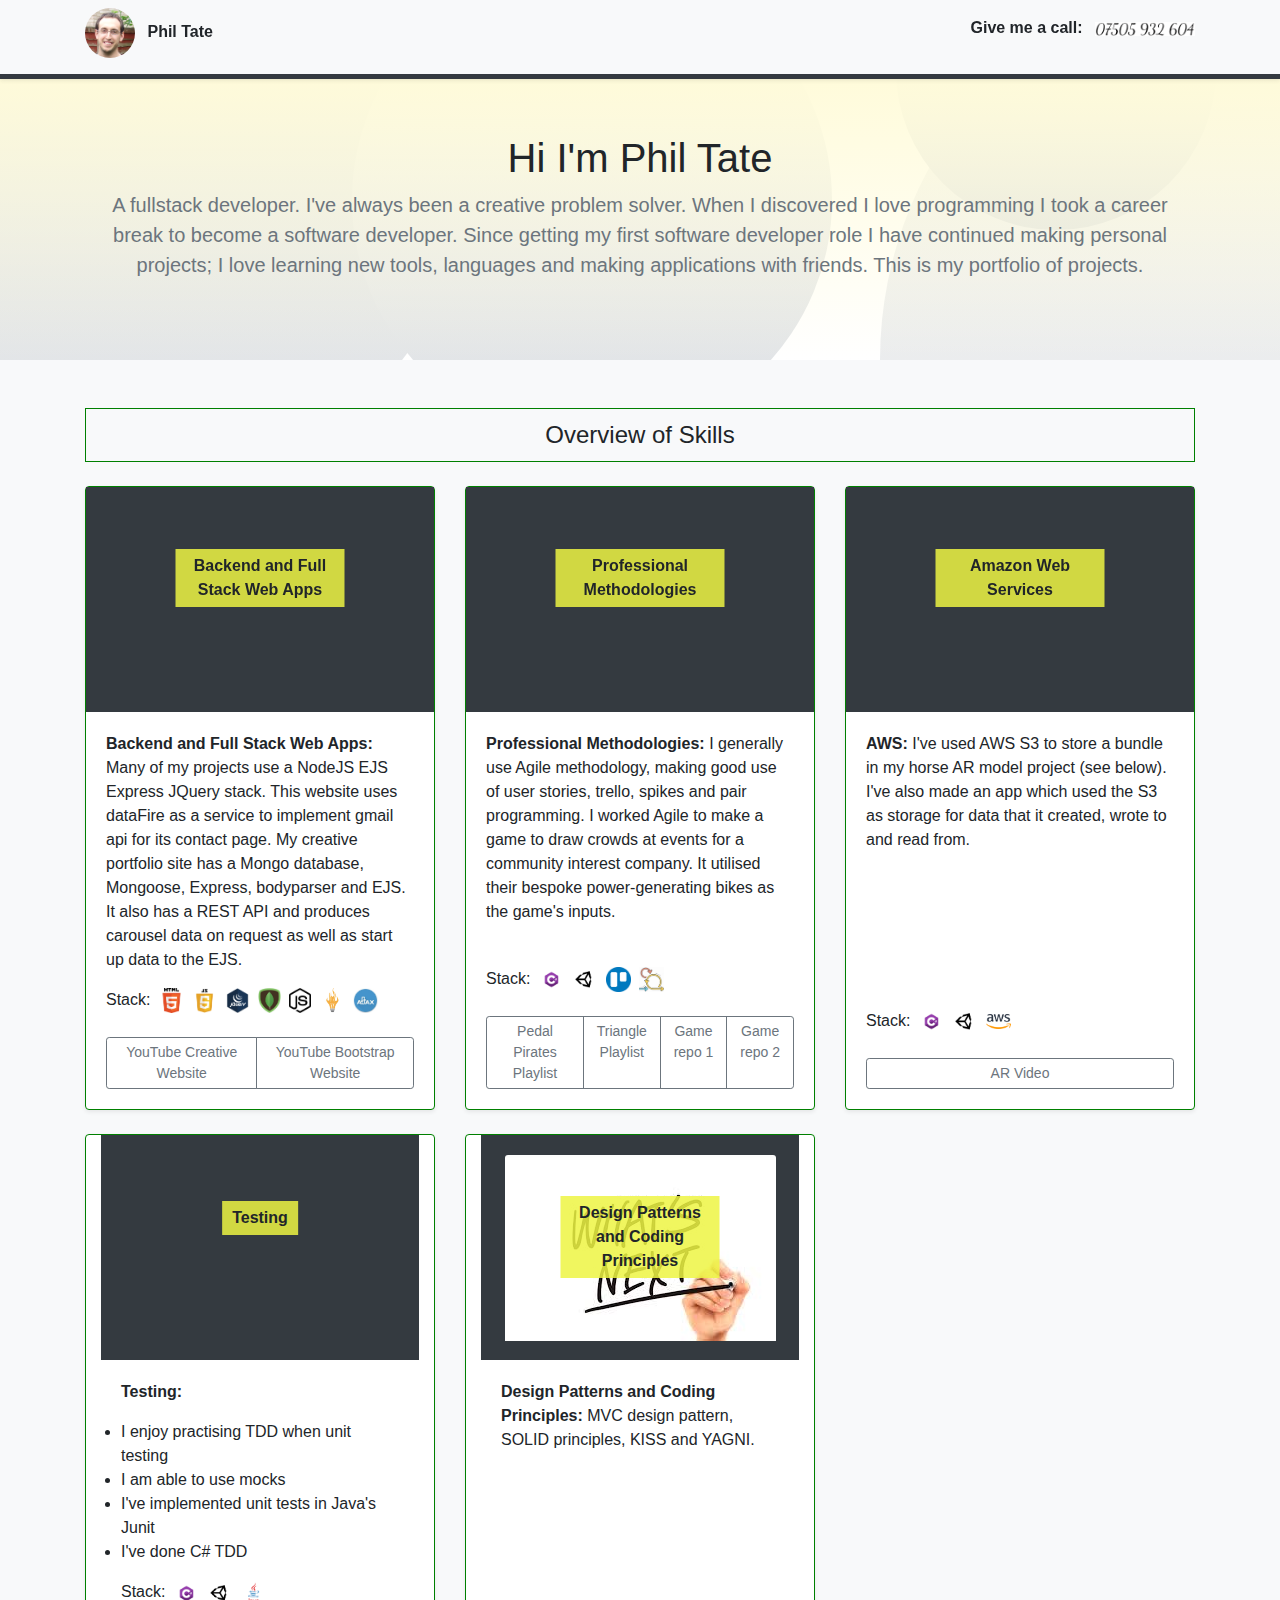
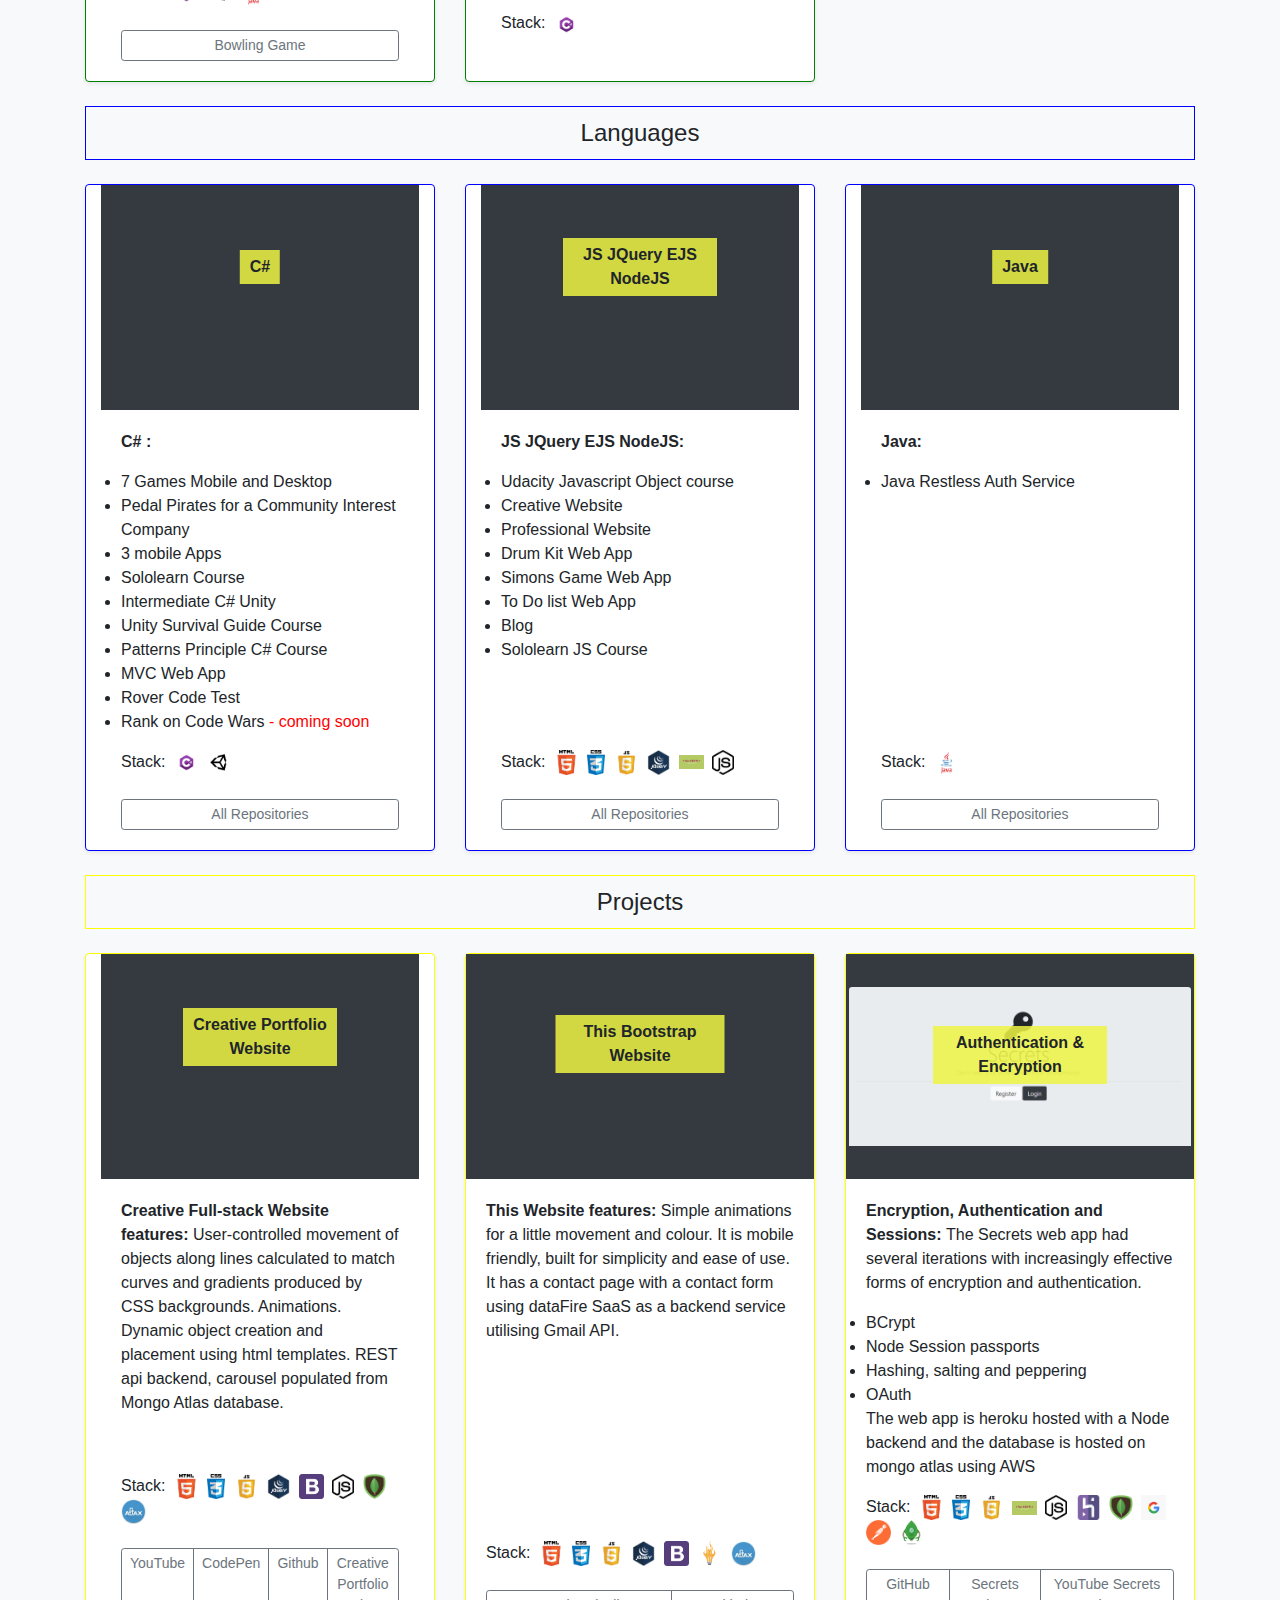
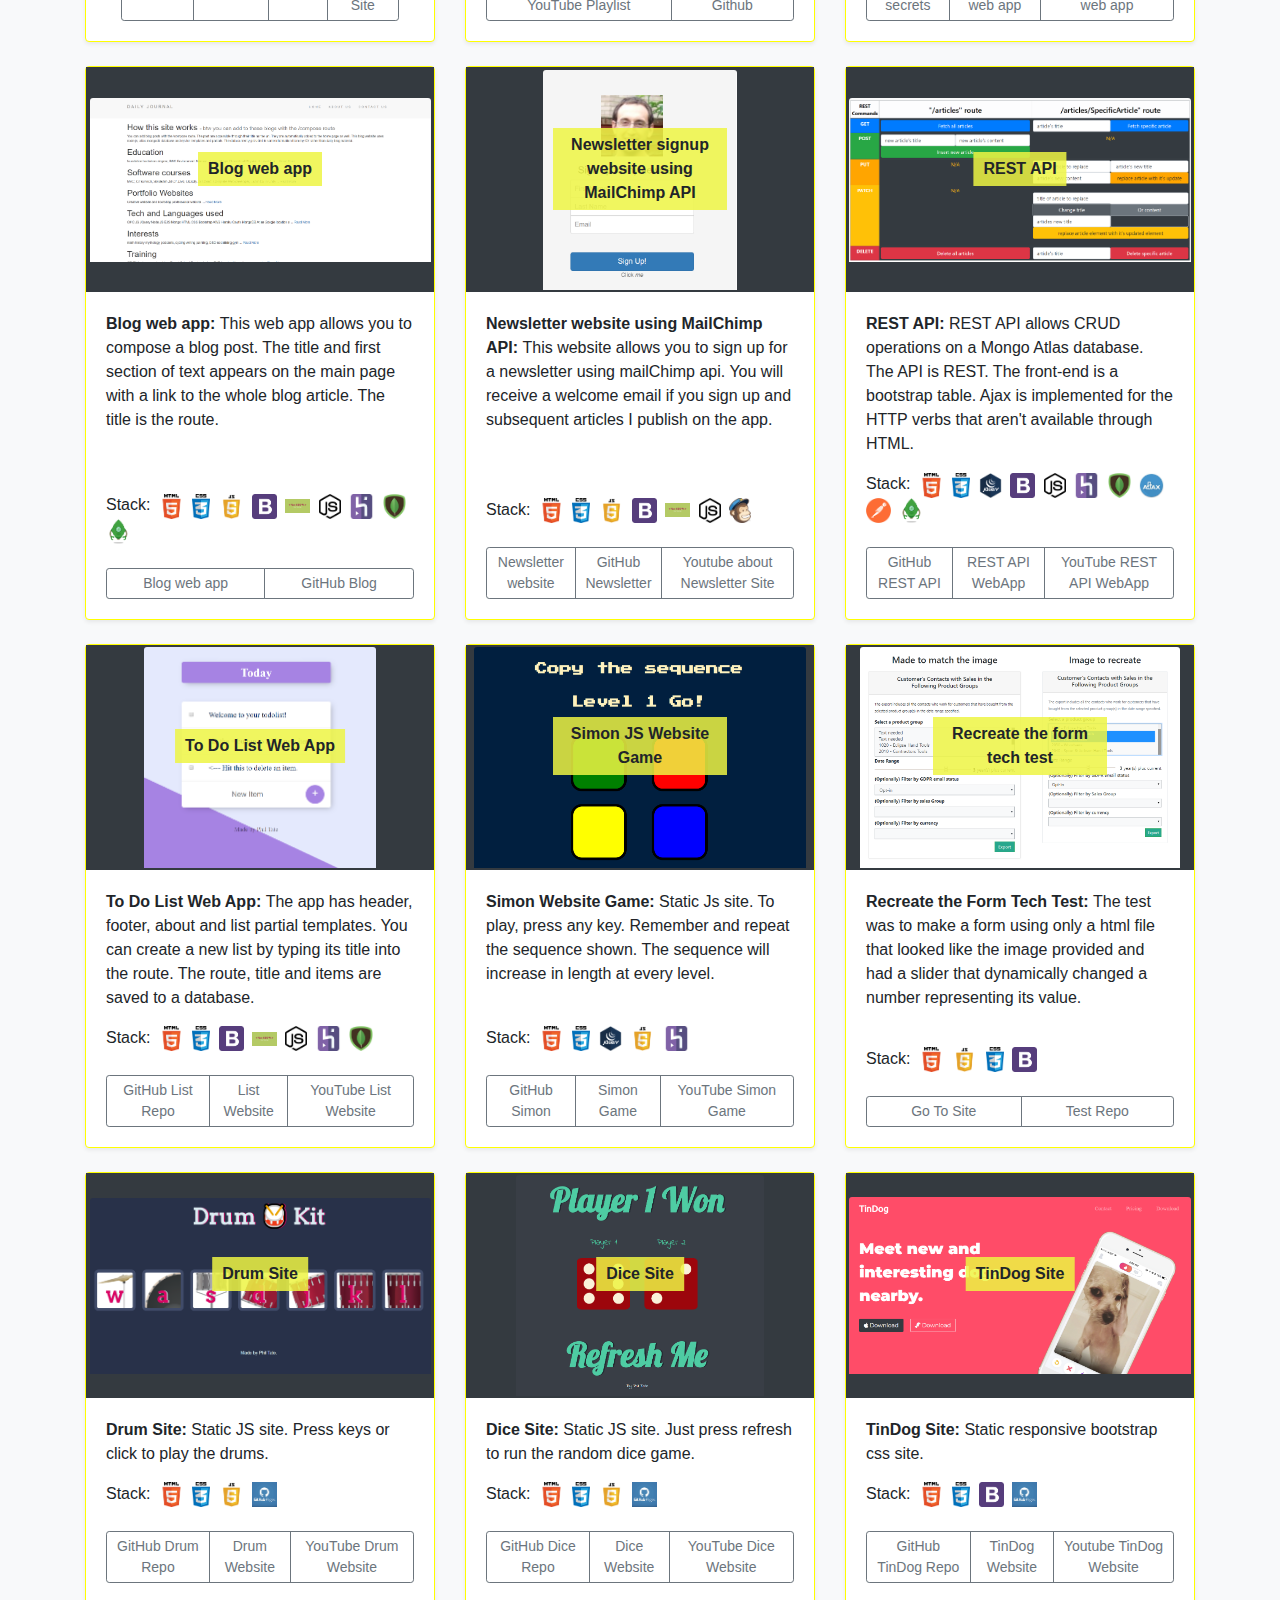
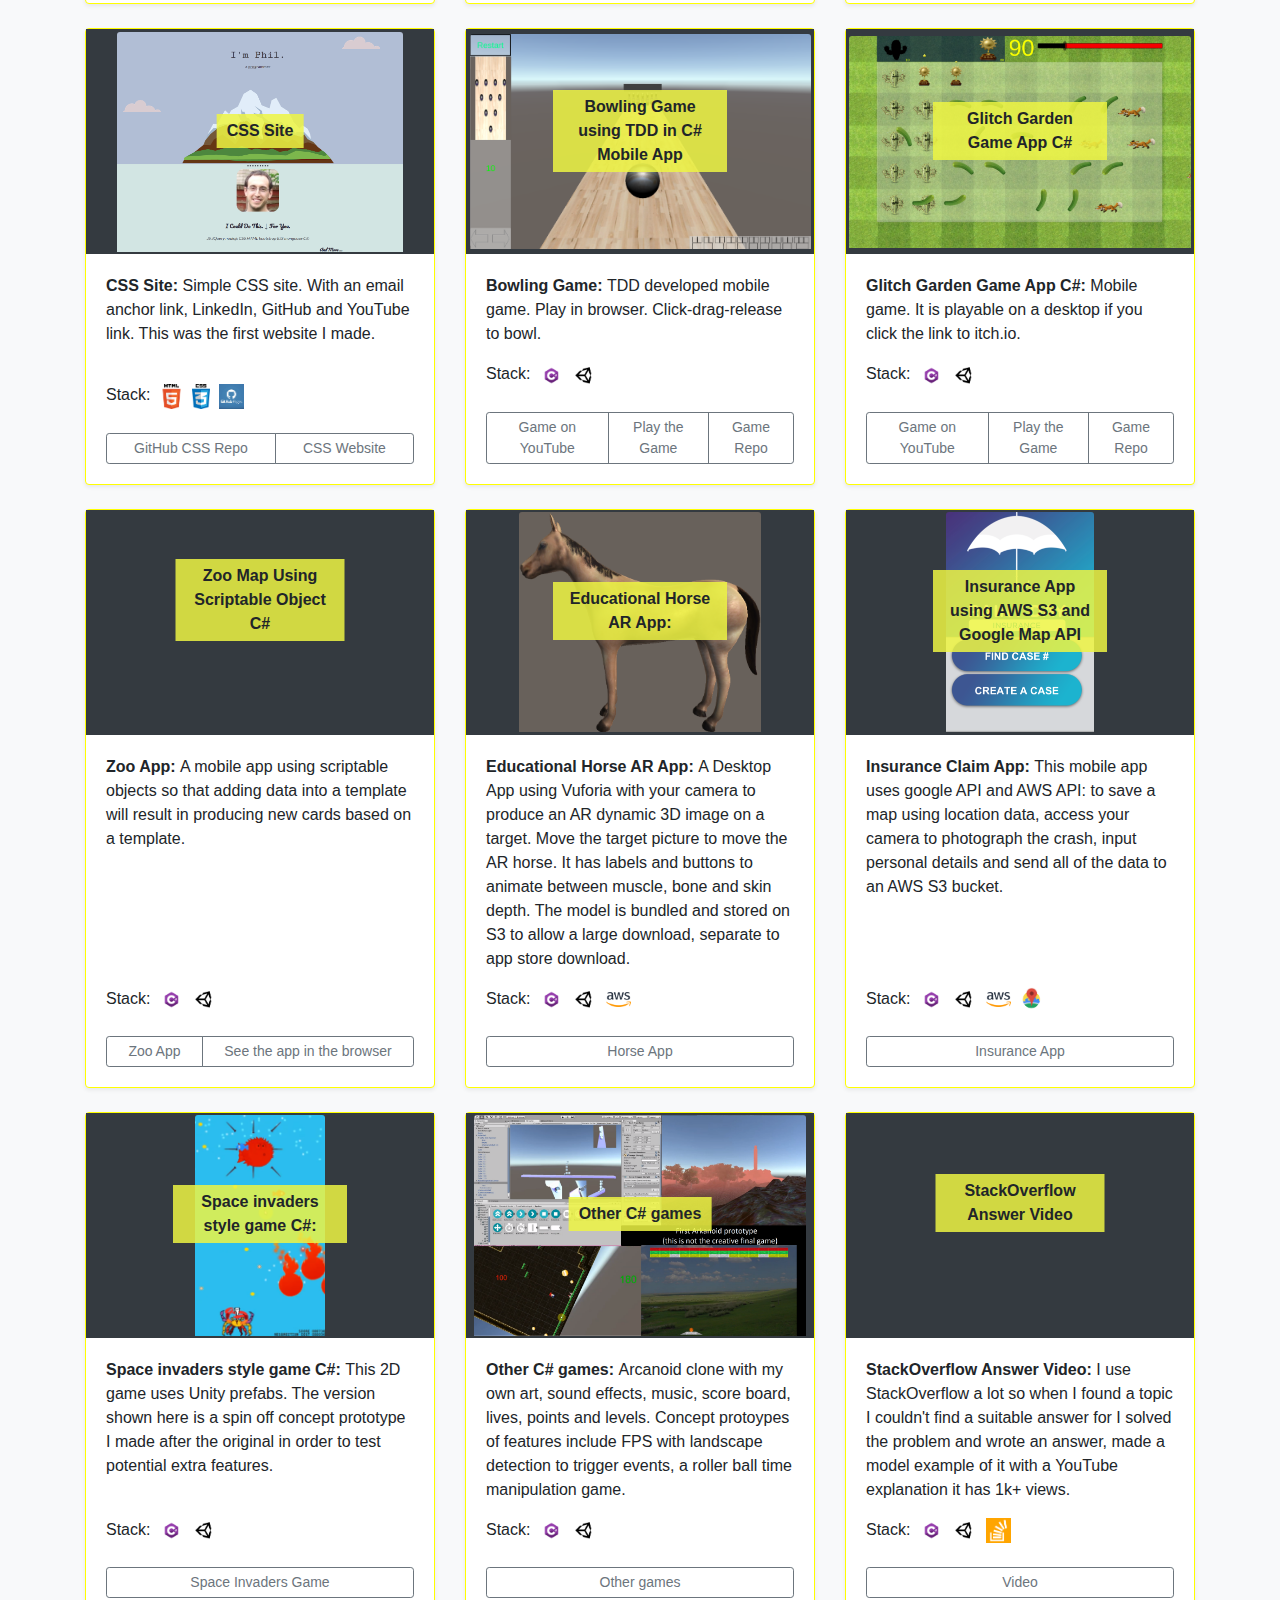
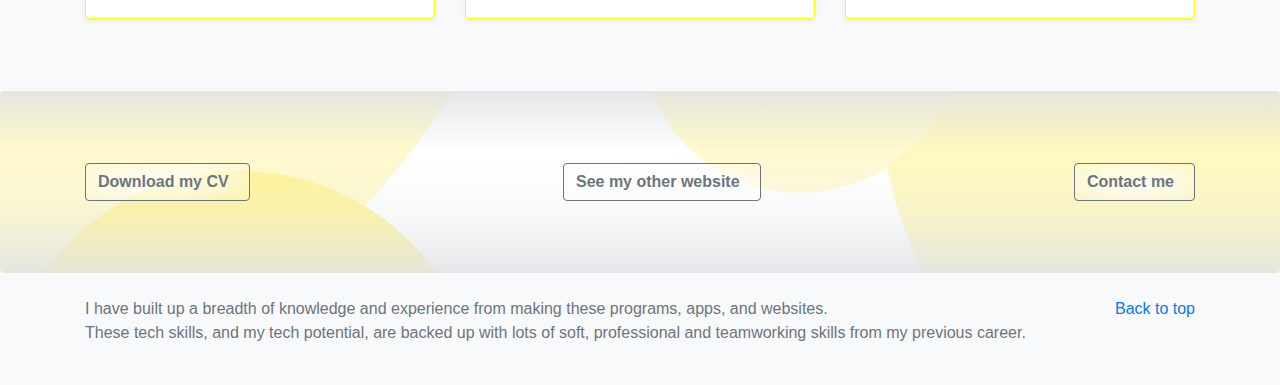
<file: index.html>
<!doctype html>
 <html lang="en">


  <head>
      <base href="https://phy5prt.github.io/BootstrapPortfolioWebsite/" target="_blank">
    <meta charset="utf-8">
    <meta name="viewport" content="width=device-width, initial-scale=1, shrink-to-fit=no">
    <meta name="description" content="Portfolio of your next developer">
    <meta name="author" content="Phil Tate">




  <link rel="icon" href="Images/favicon.ico">
    <!--from bootstrap album template-->
    <title>Phil Tate      </title>



    <!-- Bootstrap core CSS-->
  <link rel="stylesheet" href="https://stackpath.bootstrapcdn.com/bootstrap/4.3.1/css/bootstrap.min.css" integrity="sha384-ggOyR0iXCbMQv3Xipma34MD+dH/1fQ784/j6cY/iJTQUOhcWr7x9JvoRxT2MZw1T" crossorigin="anonymous">

<link rel="stylesheet" href="https://use.fontawesome.com/releases/v5.7.2/css/all.css" integrity="sha384-fnmOCqbTlWIlj8LyTjo7mOUStjsKC4pOpQbqyi7RrhN7udi9RwhKkMHpvLbHG9Sr" crossorigin="anonymous">

    <!-- Custom styles for this template -->
    <link href="CSS/styles.css" rel="stylesheet">

  </head>
  <body>















    <header>

  <!-- <div class="collapse bg-dark" id="navbarHeader">
    <div class="container">
      <div class="row">
        <div class="col-sm-8 col-md-7 py-4">
          <h4 class="text-white">About</h4>
          <p class="text-muted">Add some information about the album below, the author, or any other background context. Make it a few sentences long so folks can pick up some informative tidbits. Then, link them off to some social networking sites or contact information.</p>
        </div>
        <div class="col-sm-4 offset-md-1 py-4">
          <h4 class="text-white">Contact</h4>
          <ul class="list-unstyled">
            <li><a href="#" class="text-white">Follow on Twitter</a></li>
            <li><a href="#" class="text-white">Like on Facebook</a></li>
            <li><a href="#" class="text-white">Email me</a></li>
          </ul>
        </div>
      </div>
    </div>
  </div> -->

<!--  <div class="navbar navbar-dark bg-dark shadow-sm"> -->

<nav class="navbar bg-light shadow-sm fixed-top no-flex border-bottom border-dark border-5  ">
<!--
 <div class="container d-flex justify-content-between bd-highlight mb-3">-->
<div class="container  d-flex justify-content-between bd-highlight mb-2 no-flex ">

     <div class="d-flex justify-content-between bd-highlight">


     <div class="">
       <img class="myFace rounded-circle mr-2" src="Images\wellItsAFace.png">
       <strong style="white-space: nowrap;">Phil Tate</strong>
     </div>




         <div class="navbar-text">
           <strong class="mr-2">Give me a call:</strong>
         <img class="myNumber" src="Images\myNumber.png"></div>

<!--

             <div class="flex-fill ">
         	<img class="img-fluid rounded-circle mr-2" src="Images\wellITsAFace.png">
           <strong>Phil Tate</strong>
            </div>


             <div class="flex-fill ">
             <strong>Give me a call:</strong>
             </div>

             <div class="flex-fill ">
               <img class="img-fluid myNumber" src="Images\myNumber.png">
             </div>
           -->
       </div>

</div>
</nav>

</header>

<main role="main">

  <section class="jumbotron text-center myGreyTransBackground mb-0" style="position:relative;">
    <div class="container">
      <h1 class="jumbotron-heading ">Hi I'm Phil Tate</h1>
      <p class="lead text-muted">A fullstack developer. I've always been a creative problem solver. When I discovered I love programming I took a career break to become a software developer. Since getting my first software developer role I have continued making personal projects; I love learning new tools, languages and making applications with friends. This is my portfolio of projects.
<!-- maybe elsewhere
        <br><br> I'm quick to adapt and a hard study.
-->
      </p>

    </div>

    <div style="position:absolute; left:0; top:0; width:100%; height:100%; overflow:hidden;">
    <div class="bg-circle-1 bg-circle"></div>
    <div class="bg-circle-2 bg-circle"></div>
    <div class="bg-circle-3 bg-circle"></div>
    <div class="bg-circle-4 bg-circle"></div>

    </div>
  </section>





  <div class="album py-5 bg-light">
    <div class="container">
<div class="p-2 mb-4 text-center areasOfExperienceCardsBorderColor cardsSeperator "> Overview of Skills </div>
      <div class="row">



        <div class="col-lg-4 col-md-6 col-sm-12 d-flex align-items-stretch">
          <div class="card mb-4 shadow-sm areasOfExperienceCardsBorderColor">
            <div class="relativeParentImgCaption ">
            <div class="embed-responsive embed-responsive-16by9">
          <iframe class="embed-responsive-item" src="https://www.youtube.com/embed/d-ikjh5anC4" frameborder="0" allow="accelerometer; autoplay; encrypted-media; gyroscope; picture-in-picture" allowfullscreen></iframe>
            <p class="myCaption font-weight-bold" data-toggle="tooltip" data-placement="top" title=""  data-original-title="Hide Caption" aria-describedby="tooltip564182">Backend and Full Stack Web Apps</p>
          </div></div>
                        <div class="card-body d-flex flex-column">
                          <p class="card-text"><strong>Backend and Full Stack Web Apps: </strong>Many of my projects use a NodeJS EJS Express JQuery stack. This website uses dataFire as a service to implement gmail api for its contact page.
                            My creative portfolio site has a Mongo database, Mongoose, Express, bodyparser and EJS. It also has a REST API and produces carousel data on request as well as start up data to the EJS.

            </p>
                          <div class="align-items-center mb-4 mt-auto ">
                            <span class=" mr-1">Stack:</span>
                            <img class="techImg  mr-1 " src="Images\marbles\html.png" data-toggle="tooltip" data-placement="top" title="HTML" alt="html Image" ></img>
                <img class="techImg  mr-1" src="Images\marbles\Javascript-shield.png"  data-toggle="tooltip" data-placement="top" title="Javascript" alt="Javascript Image" ></img>
                <img class="techImg  mr-1" src="Images\marbles\jquery.png" data-toggle="tooltip" data-placement="top" title="JQuery" alt="JQuery Image" ></img>
                <img class="techImg  mr-1" src="Images\marbles\mongooselogo.jpg" data-toggle="tooltip" data-placement="top" title="Mongoose" alt="Mongoose Image" ></img>
                <img class="techImg  mr-1" src="Images\marbles\nodejs.png" data-toggle="tooltip" data-placement="top" title="NodeJS" alt="NodeJs Image" ></img>
                <img class="techImg  mr-1" src="Images\marbles\dataFire.png" data-toggle="tooltip" data-placement="top" title="dataFire" alt="dataFire Image" ></img>
                <img class="techImg  mr-1" src="Images\marbles\ajax.jpg" data-toggle="tooltip" data-placement="top" title="AJAX" alt="AJAX Image" alt="AJAX Image" ></img>
                          </div>
                            <div class="btn-group">
                              <a type="button " class="btn btn-sm btn-outline-secondary "  data-toggle="tooltip" data-placement="top" title="See projects YouTube playlist" href="https://www.youtube.com/embed/d-ikjh5anC4" target="_blank" > <i class="fab fa-youtube" style="color:red;"></i> YouTube Creative Website</a>
                              <a type="button " class="btn btn-sm btn-outline-secondary "  data-toggle="tooltip" data-placement="top" title="See projects YouTube playlist" href="https://youtu.be/7sxd7IEeI7Y?t=111" target="_blank" > <i class="fab fa-youtube" style="color:red;"></i> YouTube Bootstrap Website</a>

  </div>
                            </div>
          </div>
        </div>

        <div class="col-lg-4 col-md-6 col-sm-12 d-flex align-items-stretch">
          <div class="card mb-4 shadow-sm areasOfExperienceCardsBorderColor">

        <div class="relativeParentImgCaption ">
            <div class="embed-responsive embed-responsive-16by9">
          <iframe class="embed-responsive-item" src="https://www.youtube.com/embed/08rsPQDG3VA" frameborder="0" allow="accelerometer; autoplay; encrypted-media; gyroscope; picture-in-picture" allowfullscreen></iframe>
            <p class="myCaption font-weight-bold" data-toggle="tooltip" data-placement="top" title=""  data-original-title="Hide Caption" aria-describedby="tooltip564182">Professional Methodologies</p>
          </div></div>



                        <div class="card-body d-flex flex-column">
                          <p class="card-text"><strong>Professional Methodologies: </strong> I generally use Agile methodology, making good use of user stories, trello, spikes and pair programming. I worked Agile to make a game to draw crowds at events for a community interest company. It utilised their bespoke power-generating bikes as the game's inputs.


            </p>

                          <div class="align-items-center mb-4 mt-auto ">
                            <span class=" mr-1">Stack:</span>

                <img class="techImg  mr-1" src="Images\marbles\Csharp_Logo.png"  data-toggle="tooltip" data-placement="top" title="C#" alt="C# Image" ></img>
                <img class="techImg  mr-1" src="Images\marbles\unity.png" data-toggle="tooltip" data-placement="top" title="Unity" alt="Unity Image" ></img>
                <img class="techImg  mr-1" src="Images\marbles\Trello.png" data-toggle="tooltip" data-placement="top" title="Trello" alt="Trello Image" ></img>
                <img class="techImg  mr-1" src="Images\marbles\agile.png" data-toggle="tooltip" data-placement="top" title="agile" alt="agile Image" ></img>





                          </div>

                            <div class="btn-group">
                              <a type="button " class="btn btn-sm btn-outline-secondary "  data-toggle="tooltip" data-placement="top" title="See Pedal Pirate playlist" href="https://www.youtube.com/watch?v=08rsPQDG3VA&list=PLA7NIPQptVFc1BfLOg_-xC6yLAZZqMju9" target="_blank" > <i class="fab fa-youtube" style="color:red;"></i> Pedal Pirates Playlist              </a>
                              <a type="button " class="btn btn-sm btn-outline-secondary"  data-toggle="tooltip" data-placement="top" title="See Triangle Playlist" href="https://www.youtube.com/watch?v=sfojXKNCJi8&list=PLA7NIPQptVFc1UD-8WRcGBnu0Sb2V4w5U" target="_blank"><i class="fab fa-youtube" style="color:red;" ></i> Triangle Playlist</a>
                        <a type="button " class="btn btn-sm btn-outline-secondary"  data-toggle="tooltip" data-placement="top" title="See Game repo" href="https://github.com/phy5prt/G07-PeddlePirates-Repo" target="_blank"><i class="fab fa-github" style="color:black;"  target="_blank"></i> Game repo 1</a>
                                                <a type="button " class="btn btn-sm btn-outline-secondary"  data-toggle="tooltip" data-placement="top" title="See Game repo" href="https://github.com/phy5prt/G07-PPversions" target="_blank"><i class="fab fa-github" style="color:black;"  target="_blank"></i> Game repo 2</a>

                              </div>
                            </div>
          </div>
        </div>




                    <div class="col-lg-4 col-md-6 col-sm-12 d-flex align-items-stretch">

                      <!-- card2 -->
                      <div class="card mb-4 shadow-sm areasOfExperienceCardsBorderColor">
                        <div class="relativeParentImgCaption ">
                        <!-- <img class="card-img-top " src="Images/tempImageSite.png"  style="height: 225px; width: 100%; display: block;"> -->
                        <div class="embed-responsive embed-responsive-16by9">



                      <iframe class="embed-responsive-item" src=" https://www.youtube.com/embed/7KC3LAbR5sU" frameborder="0" allow="accelerometer; autoplay; encrypted-media; gyroscope; picture-in-picture" allowfullscreen></iframe>
                        <p class="myCaption font-weight-bold" data-toggle="tooltip" data-placement="top" title=""  data-original-title="Hide Caption" aria-describedby="tooltip564182">Amazon Web Services</p>
                        </div>  </div>



                                    <div class="card-body d-flex flex-column">
                                      <p class="card-text"><strong>AWS: </strong>
                                      I've used AWS S3 to store a bundle in my horse AR model project (see below). I've also made an app which used the S3 as storage for data that it created, wrote to and read from.
                        </p>

                                      <div class="align-items-center mb-4 mt-auto ">
                                        <span class=" mr-1">Stack:</span>

                                        <img class="techImg  mr-1" src="Images\marbles\Csharp_Logo.png"  data-toggle="tooltip" data-placement="top" title="C#" alt="C# Image" ></img>
                                        <img class="techImg  mr-1" src="Images\marbles\unity.png" data-toggle="tooltip" data-placement="top" title="Unity" alt="Unity Image" ></img>
                                        <img class="techImg  mr-1" src="Images\marbles\aws.png" data-toggle="tooltip" data-placement="top" title="AWS" alt="AWS Image" ></img>


                                      </div>

                                        <div class="btn-group">
    <a type="button " class="btn btn-sm btn-outline-secondary "  data-toggle="tooltip" data-placement="top" title="See Horse AR" href="https://youtu.be/7KC3LAbR5sU?t=236" target="_blank" > <i class="fab fa-youtube" style="color:red;"></i> AR Video              </a>


                                        </div>
                                      </div>

                      </div>
                    </div>

                  <div class="col-lg-4 col-md-6 col-sm-12 d-flex align-items-stretch">
                    <div class="card mb-4 shadow-sm areasOfExperienceCardsBorderColor container-fluid">
                      <div class="relativeParentImgCaption ">
                      <!-- <img class="card-img-top " src="Images/tempImageSite.png"  style="height: 225px; width: 100%; display: block;"> -->
                      <div class="embed-responsive embed-responsive-16by9">



                    <iframe class="embed-responsive-item" src=" https://www.youtube.com/embed/NaGYs05chqk" frameborder="0" allow="accelerometer; autoplay; encrypted-media; gyroscope; picture-in-picture" allowfullscreen></iframe>
                      <p class="myCaption font-weight-bold" data-toggle="tooltip" data-placement="top" title=""  data-original-title="Hide Caption" aria-describedby="tooltip564182">Testing</p>
                      </div>  </div>



                                  <div class="card-body d-flex flex-column">
                                    <p class="card-text"><strong>Testing: </strong>
                                    <li>I enjoy practising TDD when unit testing</li>
                                    <li>I am able to use mocks</li>
                                    <li> I've implemented unit tests in Java's Junit</li>
                                    <li>I've done C# TDD</li>
                      </p>

                                    <div class="align-items-center mb-4 mt-auto ">
                                      <span class=" mr-1">Stack:</span>

                                      <img class="techImg  mr-1" src="Images\marbles\Csharp_Logo.png"  data-toggle="tooltip" data-placement="top" title="C#" alt="C# Image" ></img>
                                      <img class="techImg  mr-1" src="Images\marbles\unity.png" data-toggle="tooltip" data-placement="top" title="Unity" alt="Unity Image" ></img>
                                      <img class="techImg  mr-1" src="Images\marbles\java.png" data-toggle="tooltip" data-placement="top" title="Java" alt="Java Image" ></img>




                                    </div>

                                      <div class="btn-group">
                                        <a type="button " class="btn btn-sm btn-outline-secondary"  data-toggle="tooltip" data-placement="top" title="See Triangle Playlist" href="https://youtu.be/NaGYs05chqk?t=211" target="_blank"><i class="fab fa-youtube" style="color:red;" ></i> Bowling Game</a>


                                      </div>
                                    </div>
                    </div>
                  </div>

                  <div class="col-lg-4 col-md-6 col-sm-12 d-flex align-items-stretch">
                    <div class="card mb-4 shadow-sm areasOfExperienceCardsBorderColor container-fluid">
                      <div class="relativeParentImgCaption ">
                    <img class="card-img-top imgRatioedSizedAndCentered " src="Images/whatsNext.jfif"  >





                      <p class="myCaption font-weight-bold" data-toggle="tooltip" data-placement="top" title=""  data-original-title="Hide Caption" aria-describedby="tooltip564182">Design Patterns and Coding Principles</p>
                      </div>



                                  <div class="card-body d-flex flex-column">
                                    <p class="card-text"><strong>Design Patterns and Coding Principles: </strong>
 MVC design pattern, SOLID principles, KISS and YAGNI.

                      </p>

                                    <div class="align-items-center mb-4 mt-auto ">
                                      <span class=" mr-1">Stack:</span>

                                      <img class="techImg  mr-1" src="Images\marbles\Csharp_Logo.png"  data-toggle="tooltip" data-placement="top" title="C#" alt="C# Image" ></img>





                                    </div>

                                      <div class="btn-group">


                                      </div>
                                    </div>
          </div>
        </div>


      </div >
<div class="p-2 mb-4 text-center languageCardsBorderColor cardsSeperator " >Languages</div>

        <div class="row">
        <div class="col-lg-4 col-md-6 col-sm-12 d-flex align-items-stretch">
          <div class="card mb-4 shadow-sm languageCardsBorderColor container-fluid">
            <div class="relativeParentImgCaption ">
            <!-- <img class="card-img-top " src="Images/tempImageSite.png"  style="height: 225px; width: 100%; display: block;"> -->
            <div class="embed-responsive embed-responsive-16by9">



          <iframe class="embed-responsive-item" src=" https://www.youtube.com/embed/O8yN-2njWUg" frameborder="0" allow="accelerometer; autoplay; encrypted-media; gyroscope; picture-in-picture" allowfullscreen></iframe>
            <p class="myCaption font-weight-bold" data-toggle="tooltip" data-placement="top" title=""  data-original-title="Hide Caption" aria-describedby="tooltip564182" >C# </p>
            </div>  </div>



                        <div class="card-body d-flex flex-column">
                          <p class="card-text"><strong>C# : </strong>
  <li>7 Games Mobile and Desktop</li>
  <li>Pedal Pirates for a Community Interest Company</li>
  <li>3 mobile Apps</li>
  <li>Sololearn Course</li>
  <li>Intermediate C# Unity</li>
  <li>Unity Survival Guide Course</li>
  <li>Patterns Principle C# Course</li>
  <li>MVC Web App</li>
  <li>Rover Code Test </li>
  <li>Rank on Code Wars <span style="color:red"> - coming soon <span></li>


 </p>

                          <div class="align-items-center mb-4 mt-auto ">
                            <span class=" mr-1">Stack:</span>

                            <img class="techImg  mr-1" src="Images\marbles\Csharp_Logo.png"  data-toggle="tooltip" data-placement="top" title="C#" alt="C# Image" ></img>
                            <img class="techImg  mr-1" src="Images\marbles\unity.png" data-toggle="tooltip" data-placement="top" title="Unity" alt="Unity Image" ></img>




                          </div>

                            <div class="btn-group">

                                  <a type="button " class="btn btn-sm btn-outline-secondary"  data-toggle="tooltip" data-placement="top" title="See All Repos" href="https://github.com/phy5prt?tab=repositories" target="_blank"><i class="fab fa-github" style="color:black;" ></i> All Repositories</a>


                            </div>
                          </div>
          </div>
          </div>
          <div class="col-lg-4 col-md-6 col-sm-12 d-flex align-items-stretch">
            <div class="card mb-4 shadow-sm languageCardsBorderColor container-fluid">
              <div class="relativeParentImgCaption ">
              <!-- <img class="card-img-top " src="Images/tempImageSite.png"  style="height: 225px; width: 100%; display: block;"> -->
              <div class="embed-responsive embed-responsive-16by9">



            <iframe class="embed-responsive-item" src="https://www.youtube.com/embed/WgAyXPuElPc" frameborder="0" allow="accelerometer; autoplay; encrypted-media; gyroscope; picture-in-picture" allowfullscreen></iframe>
              <p class="myCaption font-weight-bold" data-toggle="tooltip" data-placement="top" title=""  data-original-title="Hide Caption" aria-describedby="tooltip564182">JS JQuery EJS NodeJS</p>
              </div>  </div>



                          <div class="card-body d-flex flex-column">
                            <p class="card-text"><strong>JS JQuery EJS NodeJS: </strong>
    <li>Udacity Javascript Object course</li>
    <li>Creative Website</li>
    <li>Professional Website</li>
    <li>Drum Kit Web App</li>
    <li>Simons Game Web App</li>
    <li>To Do list Web App</li>
    <li>Blog</li>
    <li>Sololearn JS Course</li>

        </p>

                            <div class="align-items-center mb-4 mt-auto ">
                              <span class=" mr-1">Stack:</span>

                              <img class="techImg  mr-1 " src="Images\marbles\html.png" data-toggle="tooltip" data-placement="top" title="HTML" alt="html Image" ></img>
                              <img class="techImg mr-1" src="Images\marbles\css.png"  data-toggle="tooltip" data-placement="top" title="CSS" alt="CSS Image" ></img>
                              <img class="techImg  mr-1" src="Images\marbles\Javascript-shield.png"  data-toggle="tooltip" data-placement="top" title="Javascript" alt="Javascript Image" ></img>
                              <img class="techImg  mr-1" src="Images\marbles\jquery.png" data-toggle="tooltip" data-placement="top" title="JQuery" alt="JQuery Image" ></img>
            <img class="techImg  mr-1" src="Images\marbles\ejslandscape.png" data-toggle="tooltip" data-placement="top" title="Embedded JavaScript" alt="EJS Image" ></img>
                              <img class="techImg  mr-1" src="Images\marbles\nodejs.png" data-toggle="tooltip" data-placement="top" title="NodeJS" alt="NodeJs Image" ></img>




                            </div>
                            <div class="btn-group">

                                  <a type="button " class="btn btn-sm btn-outline-secondary"  data-toggle="tooltip" data-placement="top" title="See All Repos" href="https://github.com/phy5prt?tab=repositories" target="_blank"><i class="fab fa-github" style="color:black;" ></i> All Repositories</a>


                            </div>

                            </div>
            </div>
            </div>

              <div class="col-lg-4 col-md-6 col-sm-12 d-flex align-items-stretch">
                <div class="card mb-4 shadow-sm languageCardsBorderColor container-fluid">
                  <div class="relativeParentImgCaption ">
                  <!-- <img class="card-img-top " src="Images/tempImageSite.png"  style="height: 225px; width: 100%; display: block;"> -->
                  <div class="embed-responsive embed-responsive-16by9">



                <iframe class="embed-responsive-item" src="https://www.youtube.com/embed/WgAyXPuElPc" frameborder="0" allow="accelerometer; autoplay; encrypted-media; gyroscope; picture-in-picture" allowfullscreen></iframe>
                  <p class="myCaption font-weight-bold" data-toggle="tooltip" data-placement="top" title=""  data-original-title="Hide Caption" aria-describedby="tooltip564182">Java</p>
                  </div>  </div>



                              <div class="card-body d-flex flex-column">
                                <p class="card-text" ><strong>Java: </strong>

        <li >Java Restless Auth Service </li>


          </p>

                                <div class="align-items-center mb-4 mt-auto ">
                                  <span class=" mr-1">Stack:</span>


                                  <img class="techImg  mr-1" src="Images\marbles\java.png"  data-toggle="tooltip" data-placement="top" title="Java" alt="JavaImage" ></img>




                                </div>

                                <div class="btn-group">

                                      <a type="button " class="btn btn-sm btn-outline-secondary"  data-toggle="tooltip" data-placement="top" title="See All Repos" href="https://github.com/phy5prt?tab=repositories" target="_blank"><i class="fab fa-github" style="color:black;" ></i> All Repositories</a>


                                </div>
                                </div>
                </div>
                </div>




                <!-- <div class="relativeParentImgCaption "> -->
                <!-- <img class="card-img-top " src="Images/tempImageSite.png"  style="height: 225px; width: 100%; display: block;"> -->
              </div >
            <div class="p-2 mb-4 text-center projectCardsBorderColor cardsSeperator " >Projects</div>

                <div class="row">

                  <div class="col-lg-4 col-md-6 col-sm-12 d-flex align-items-stretch">

                    <div class="card mb-4 shadow-sm projectCardsBorderColor container-fluid">

          <div class="relativeParentImgCaption ">

            <div class="embed-responsive embed-responsive-16by9 ">

            <iframe class="embed-responsive-item" src="https://www.youtube.com/embed/sPWyx8oBROo" frameborder="0" allow="accelerometer; autoplay; encrypted-media; gyroscope; picture-in-picture" allowfullscreen></iframe>

          <p class="myCaption font-weight-bold" data-toggle="tooltip" data-placement="top" title=""  data-original-title="Hide Caption" aria-describedby="tooltip564182">Creative Portfolio Website</p>
          </div></div>



                      <div class="card-body d-flex flex-column d-flex flex-column">
                        <p class="card-text"><strong>Creative Full-stack Website features: </strong> User-controlled movement of objects along lines calculated to match curves and gradients produced by CSS backgrounds. Animations. Dynamic object creation and placement using html templates. REST api backend, carousel populated from Mongo Atlas database.
          </p>


                        <div class="align-items-center mb-4 mt-auto ">
                          <span class=" mr-1">Stack:</span>
                          <img class="techImg  mr-1 " src="Images\marbles\html.png" data-toggle="tooltip" data-placement="top" title="HTML" alt="html Image" ></img>
              <img class="techImg mr-1" src="Images\marbles\css.png"  data-toggle="tooltip" data-placement="top" title="CSS" alt="CSS Image" ></img>
              <img class="techImg  mr-1" src="Images\marbles\Javascript-shield.png"  data-toggle="tooltip" data-placement="top" title="JAvascript" alt="Javascript Image" ></img>
              <img class="techImg  mr-1" src="Images\marbles\jquery.png" data-toggle="tooltip" data-placement="top" title="JQuery" alt="JQuery Image" ></img>
                  <img class="techImg  mr-1" src="Images\marbles\Bootstrap.png" data-toggle="tooltip" data-placement="top" title="Bootstrap" alt="Bootstrap Image" ></img>
          <img class="techImg  mr-1" src="Images\marbles\nodejs.png" data-toggle="tooltip" data-placement="top" title="NodeJS" alt="JQuery Image" alt="NodeJS Image" ></img>
            <img class="techImg  mr-1" src="Images\marbles\mongooselogo.jpg" data-toggle="tooltip" data-placement="top" title="Mongoose DB" alt="Mongoose DB Image"  ></img>

              <img class="techImg  mr-1" src="Images\marbles\ajax.jpg" data-toggle="tooltip" data-placement="top" title="AJAX" alt="JQuery Image" alt="AJAX Image" ></img>





                        </div>

                          <div class="btn-group" >

                              <a type="button " class="btn btn-sm btn-outline-secondary "  data-toggle="tooltip" data-placement="top" title="See project on YouTube" href="https://www.google.com" target="_blank" > <i class="fab fa-youtube" style="color:red;"></i> YouTube               </a>
                              <a type="button " class="btn btn-sm btn-outline-secondary"  data-toggle="tooltip" data-placement="top" title="See project on CodePen" href="https://codepen.io/dashboard?type=view&opts_itemType=collection&opts_filter=all&opts_orderBy=id&opts_orderDirection=0&opts_tag=0&tagFilter=case&displayType=grid&previewType=iframe&page=0" target="_blank"><i class="fab fa-codepen" style="color:black;" ></i> CodePen</a>
                                <a type="button " class="btn btn-sm btn-outline-secondary"  data-toggle="tooltip" data-placement="top" title="See project on GitHub" href="https://github.com/phy5prt/MyPersonalWebsite" target="_blank"><i class="fab fa-github" ></i> Github</a>
                                <a type="button " class="btn btn-sm btn-outline-secondary"  data-toggle="tooltip" data-placement="top" title="See the website" href="https://lit-escarpment-48431.herokuapp.com/" target="_blank"><i class="fas fa-link" style="color:black;"></i> Creative Portfolio Site</a>
                          </div>


          </div>
                    </div>
                  </div>
                  <div class="col-lg-4 col-md-6 col-sm-12 d-flex align-items-stretch">


                    <div class="card mb-4 shadow-sm projectCardsBorderColor">
                      <div class="relativeParentImgCaption ">

                      <div class="embed-responsive embed-responsive-16by9">

                    <iframe class="embed-responsive-item" src="https://www.youtube.com/embed/7sxd7IEeI7Y" frameborder="0" allow="accelerometer; autoplay; encrypted-media; gyroscope; picture-in-picture" allowfullscreen></iframe>
                      <p class="myCaption font-weight-bold" data-toggle="tooltip" data-placement="top" title=""  data-original-title="Hide Caption" aria-describedby="tooltip564182"> This Bootstrap Website</p>
                      </div>  </div>



                                  <div class="card-body d-flex flex-column">
                                    <p class="card-text"><strong>This Website features: </strong> Simple animations for a little movement and colour. It is mobile friendly, built for simplicity and ease of use. It has a contact page with a contact form using dataFire SaaS as a backend service utilising Gmail API.
                      </p>

                                    <div class="align-items-center mb-4 mt-auto mt-auto ">
                                      <span class=" mr-1">Stack:</span>
                                      <img class="techImg  mr-1 " src="Images\marbles\html.png" data-toggle="tooltip" data-placement="top" title="HTML" alt="html Image" ></img>
                          <img class="techImg mr-1" src="Images\marbles\css.png"  data-toggle="tooltip" data-placement="top" title="CSS" alt="CSS Image" ></img>
                          <img class="techImg  mr-1" src="Images\marbles\Javascript-shield.png"  data-toggle="tooltip" data-placement="top" title="JAvascript" alt="Javascript Image" ></img>
                          <img class="techImg  mr-1" src="Images\marbles\jquery.png" data-toggle="tooltip" data-placement="top" title="JQuery" alt="JQuery Image" ></img>
                              <img class="techImg  mr-1" src="Images\marbles\Bootstrap.png" data-toggle="tooltip" data-placement="top" title="Bootstrap" alt="Bootstrap Image" ></img>
                      <img class="techImg  mr-1" src="Images\marbles\dataFire.png" data-toggle="tooltip" data-placement="top" title="dataFire" alt="dataFire Image" ></img>
                          <img class="techImg  mr-1" src="Images\marbles\ajax.jpg" data-toggle="tooltip" data-placement="top" title="AJAX" alt="JQuery Image" alt="AJAX Image" ></img>





                                    </div>

                                      <div class="btn-group">
                                        <a type="button " class="btn btn-sm btn-outline-secondary "  data-toggle="tooltip" data-placement="top" title="See project YouTube playlist" href="https://www.youtube.com/watch?v=7sxd7IEeI7Y&list=PLA7NIPQptVFdnM_xy-4R8ZmYBpyLoJvZw" target="_blank" > <i class="fab fa-youtube" style="color:red;"></i> YouTube Playlist              </a>
                                          <a type="button " class="btn btn-sm btn-outline-secondary"  data-toggle="tooltip" data-placement="top" title="See project on GitHub" href="https://github.com/phy5prt/BootstrapPortfolioWebsite" target="_blank"><i class="fab fa-github" style="color:black;" ></i> Github</a>


                                      </div>
                                    </div>

                    </div>
                  </div>
                <div class="col-lg-4 col-md-6 col-sm-12 d-flex align-items-stretch">
                      <div class="card mb-4 shadow-sm projectCardsBorderColor">

                        <div class="relativeParentImgCaption ">
                                                                    <a data-toggle="tooltip" data-placement="top" title="Go to secrets Webapp" href="https://ancient-mesa-82162.herokuapp.com/" target="_blank">
                      <img class="card-img-top imgRatioedSizedAndCentered " src="Images/secretsWebpage.png"  ></a>
              <p class="myCaption font-weight-bold" data-toggle="tooltip" data-placement="top" title=""  data-original-title="Hide Caption" aria-describedby="tooltip564182">Authentication & Encryption</p>
              </div>



                                    <div class="card-body d-flex flex-column">
                                      <p class="card-text"><strong>Encryption, Authentication and Sessions: </strong>
              The Secrets web app had several iterations with increasingly effective forms of encryption and authentication. <li>BCrypt</li><li>Node Session passports</li><li>Hashing, salting and peppering</li><li>OAuth</li>The web app is heroku hosted with a Node backend and the database is hosted on mongo atlas using AWS </p>

                                      <div class="align-items-center mb-4 mt-auto ">
                                        <span class=" mr-1">Stack:</span>

                                        <img class="techImg  mr-1 " src="Images\marbles\html.png" data-toggle="tooltip" data-placement="top" title="HTML" alt="html Image" ></img>
                                        <img class="techImg mr-1" src="Images\marbles\css.png"  data-toggle="tooltip" data-placement="top" title="CSS" alt="CSS Image" ></img>
                                        <img class="techImg  mr-1" src="Images\marbles\Javascript-shield.png"  data-toggle="tooltip" data-placement="top" title="Javascript" alt="Javascript Image" ></img>
                      <img class="techImg  mr-1" src="Images\marbles\ejslandscape.png" data-toggle="tooltip" data-placement="top" title="Embedded JavaScript" alt="EJS Image" ></img>
                                        <img class="techImg  mr-1" src="Images\marbles\nodejs.png" data-toggle="tooltip" data-placement="top" title="NodeJS" alt="NodeJs Image" ></img>
                                            <img class="techImg  mr-1" src="Images\marbles\heroku.png" data-toggle="tooltip" data-placement="top" title="Heroku" alt="Heroku Image" ></img>
              <img class="techImg  mr-1" src="Images\marbles\mongooselogo.jpg" data-toggle="tooltip" data-placement="top" title="MongoDb" alt="MongoDb Image" ></img>
              <img class="techImg  mr-1" src="Images\marbles\googleOAuth.png" data-toggle="tooltip" data-placement="top" title="Google OAuth" alt="Google Image" ></img>
              <img class="techImg  mr-1" src="Images\marbles\postman.png" data-toggle="tooltip" data-placement="top" title="Postman" alt="Postman Image" ></img>
                    <img class="techImg  mr-1" src="Images\marbles\robo3T.png" data-toggle="tooltip" data-placement="top" title="Robo3t" alt="Robo3t Image" ></img>
              </div>



                                        <div class="btn-group">

                                              <a type="button " class="btn btn-sm btn-outline-secondary"  data-toggle="tooltip" data-placement="top" title="See secrets project on github" href="https://github.com/phy5prt/encryption/" target="_blank"><i class="fab fa-github" style="color:black;"  target="_blank"></i> GitHub secrets</a>
                                              <a type="button " class="btn btn-sm btn-outline-secondary"  data-toggle="tooltip" data-placement="top" title="Go to secrets webapp" href="https://ancient-mesa-82162.herokuapp.com/" target="_blank"><i class="fas fa-link" style="color:black;" target="_blank"></i> Secrets web app</a>
                                      <a type="button " class="btn btn-sm btn-outline-secondary"  data-toggle="tooltip" data-placement="top" title="See youtube" href="https://www.youtube.com/watch?v=hYCZ03LCmNw&t=54s" target="_blank"><i class="fab fa-youtube" style="color:red;" h target="_blank"></i> YouTube Secrets web app</a>

                                        </div>
                                      </div>
                      </div>
                      </div>



                <div class="col-lg-4 col-md-6 col-sm-12 d-flex align-items-stretch">
                  <div class="card mb-4 shadow-sm projectCardsBorderColor">
                    <div class="relativeParentImgCaption ">
                    <!-- <img class="card-img-top " src="Images/tempImageSite.png"  style="height: 225px; width: 100%; display: block;"> -->

                      <a data-toggle="tooltip" data-placement="top" title="Go to blog webapp" href="https://arcane-savannah-25231.herokuapp.com/" target="_blank">
                    <img class="card-img-top imgRatioedSizedAndCentered" src="Images/blogSite.png"  ></a>



                    <p class="myCaption font-weight-bold" data-toggle="tooltip" data-placement="top" title=""  data-original-title="Hide Caption" aria-describedby="tooltip564182">Blog web app</p>
              </div>



                                <div class="card-body d-flex flex-column">
                                  <p class="card-text"><strong>Blog web app: </strong>
This web app allows you to compose a blog post. The title and first section of text appears on the main page with a link to the whole blog article. The title is the route.
                    </p>

                                  <div class="align-items-center mb-4 mt-auto ">
                                    <span class=" mr-1">Stack:</span>

                                                                  <img class="techImg  mr-1 " src="Images\marbles\html.png" data-toggle="tooltip" data-placement="top" title="HTML" alt="html Image" ></img>
                                                                  <img class="techImg mr-1" src="Images\marbles\css.png"  data-toggle="tooltip" data-placement="top" title="CSS" alt="CSS Image" ></img>
                                                                  <img class="techImg  mr-1" src="Images\marbles\Javascript-shield.png"  data-toggle="tooltip" data-placement="top" title="Javascript" alt="Javascript Image" ></img>
                                                              <img class="techImg  mr-1" src="Images\marbles\Bootstrap.png"  data-toggle="tooltip" data-placement="top" title="Bootstrap" alt="Bootstrap Image" ></img>
                                                <img class="techImg  mr-1" src="Images\marbles\ejslandscape.png" data-toggle="tooltip" data-placement="top" title="Embedded JavaScript" alt="EJS Image" ></img>
                                                                  <img class="techImg  mr-1" src="Images\marbles\nodejs.png" data-toggle="tooltip" data-placement="top" title="NodeJS" alt="NodeJs Image" ></img>
            <img class="techImg  mr-1" src="Images\marbles\heroku.png" data-toggle="tooltip" data-placement="top" title="Heroku" alt="Heroku Image" ></img>
                              <img class="techImg  mr-1" src="Images\marbles\mongooselogo.jpg" data-toggle="tooltip" data-placement="top" title="MongoDb" alt="MongoDb Image" ></img>

                                      <img class="techImg  mr-1" src="Images\marbles\robo3T.png" data-toggle="tooltip" data-placement="top" title="Robo3t" alt="Robo3t Image" ></img>

                                  </div>

                                    <div class="btn-group">
  <a type="button " class="btn btn-sm btn-outline-secondary"  data-toggle="tooltip" data-placement="top" title="Go to Blog webapp" href="https://arcane-savannah-25231.herokuapp.com/" target="_blank"><i class="fas fa-link" style="color:black;" ></i> Blog web app</a>
                                          <a type="button " class="btn btn-sm btn-outline-secondary"  data-toggle="tooltip" data-placement="top" title="See blog project on GitHub" href="https://github.com/phy5prt/blog-with-database" target="_blank"><i class="fab fa-github" style="color:black;" ></i> GitHub Blog</a>


                                    </div>
                                  </div>
                  </div>
                </div>

                <div class="col-lg-4 col-md-6 col-sm-12 d-flex align-items-stretch">
                  <div class="card mb-4 shadow-sm projectCardsBorderColor">
                    <div class="relativeParentImgCaption ">
                    <!-- <img class="card-img-top " src="Images/tempImageSite.png"  style="height: 225px; width: 100%; display: block;"> -->

                      <a data-toggle="tooltip" data-placement="top" title="Newsletter sign up using MailChimp API" href="https://mysterious-sands-63657.herokuapp.com/" target="_blank">
                    <img class="card-img-top imgRatioedSizedAndCentered " src="Images/mailSignUpSite.png"  ></a>



                    <p class="myCaption font-weight-bold" data-toggle="tooltip" data-placement="top" title=""  data-original-title="Hide Caption" aria-describedby="tooltip564182">Newsletter signup website using MailChimp API</p>
              </div>



                                <div class="card-body d-flex flex-column">
                                  <p class="card-text"><strong>Newsletter website using MailChimp API: </strong>
This website allows you to sign up for a newsletter using mailChimp api. You will receive a welcome email if you sign up and subsequent articles I publish on the app.
                    </p>

                                  <div class="align-items-center mb-4 mt-auto ">
                                    <span class=" mr-1">Stack:</span>

                                                                  <img class="techImg  mr-1 " src="Images\marbles\html.png" data-toggle="tooltip" data-placement="top" title="HTML" alt="html Image" ></img>
                                                                  <img class="techImg mr-1" src="Images\marbles\css.png"  data-toggle="tooltip" data-placement="top" title="CSS" alt="CSS Image" ></img>
                                                                  <img class="techImg  mr-1" src="Images\marbles\Javascript-shield.png"  data-toggle="tooltip" data-placement="top" title="Javascript" alt="Javascript Image" ></img>
                                                              <img class="techImg  mr-1" src="Images\marbles\Bootstrap.png"  data-toggle="tooltip" data-placement="top" title="Bootstrap" alt="Bootstrap Image" ></img>
                                                <img class="techImg  mr-1" src="Images\marbles\ejslandscape.png" data-toggle="tooltip" data-placement="top" title="Embedded JavaScript" alt="EJS Image" ></img>
                                                                  <img class="techImg  mr-1" src="Images\marbles\nodejs.png" data-toggle="tooltip" data-placement="top" title="NodeJS" alt="NodeJs Image" ></img>
            <img class="techImg  mr-1" src="Images\marbles\mailChimp.png" data-toggle="tooltip" data-placement="top" title="MailChimp" alt="MailChimp Image" ></img>

                                  </div>

                                    <div class="btn-group">
  <a type="button " class="btn btn-sm btn-outline-secondary"  data-toggle="tooltip" data-placement="top" title="Go to Newsletter Website" href="https://mysterious-sands-63657.herokuapp.com/" target="_blank"><i class="fas fa-link" style="color:black;" ></i> Newsletter website</a>
                                          <a type="button " class="btn btn-sm btn-outline-secondary"  data-toggle="tooltip" data-placement="top" title="See Newsletter project on GitHub" href="https://github.com/phy5prt/NewsLetter2" target="_blank"><i class="fab fa-github" style="color:black;" ></i> GitHub Newsletter</a>
  <a type="button " class="btn btn-sm btn-outline-secondary"  data-toggle="tooltip" data-placement="top" title="Go to Newsletter Website YouTube" href="https://www.youtube.com/watch?v=7E07NoZbg2w" target="_blank"><i class="fab fa-youtube" style="color:red;" ></i> Youtube about Newsletter Site</a>

                                    </div>
                                  </div>
                  </div>
                </div>
                <div class="col-lg-4 col-md-6 col-sm-12 d-flex align-items-stretch">
                      <div class="card mb-4 shadow-sm projectCardsBorderColor">

                        <div class="relativeParentImgCaption ">
                                                                    <a data-toggle="tooltip" data-placement="top" title="Go to REST API webapp" href="https://hidden-brook-67183.herokuapp.com/" target="_blank">
                      <img class="card-img-top imgRatioedSizedAndCentered " src="Images/RESTsite.png"  ></a>
              <p class="myCaption font-weight-bold" data-toggle="tooltip" data-placement="top" title=""  data-original-title="Hide Caption" aria-describedby="tooltip564182">REST API</p>
              </div>



                                    <div class="card-body d-flex flex-column">
                                      <p class="card-text"><strong>REST API: </strong> REST API allows CRUD operations on a Mongo Atlas database. The API is REST. The front-end is a bootstrap table. Ajax is implemented for the HTTP verbs that aren't available through HTML.
              </p>

                                      <div class="align-items-center mb-4 mt-auto ">
                                        <span class=" mr-1">Stack:</span>

                                        <img class="techImg  mr-1 " src="Images\marbles\html.png" data-toggle="tooltip" data-placement="top" title="HTML" alt="html Image" ></img>
                                        <img class="techImg mr-1" src="Images\marbles\css.png"  data-toggle="tooltip" data-placement="top" title="CSS" alt="CSS Image" ></img>
                                        <img class="techImg  mr-1" src="Images\marbles\jquery.png"  data-toggle="tooltip" data-placement="top" title="JQuery" alt="JQuery Image" ></img>
                                          <img class="techImg  mr-1" src="Images\marbles\Bootstrap.png"  data-toggle="tooltip" data-placement="top" title="Bootstrap" alt="Bootstrap Image" ></img>

                                        <img class="techImg  mr-1" src="Images\marbles\nodejs.png" data-toggle="tooltip" data-placement="top" title="NodeJS" alt="NodeJs Image" ></img>
                                            <img class="techImg  mr-1" src="Images\marbles\heroku.png" data-toggle="tooltip" data-placement="top" title="Heroku" alt="Heroku Image" ></img>
              <img class="techImg  mr-1" src="Images\marbles\mongooselogo.jpg" data-toggle="tooltip" data-placement="top" title="MongoDb" alt="MongoDb Image" ></img>
  <img class="techImg  mr-1" src="Images\marbles\ajax.jpg" data-toggle="tooltip" data-placement="top" title="AJAX" alt="Ajax Image" ></img>
              <img class="techImg  mr-1" src="Images\marbles\postman.png" data-toggle="tooltip" data-placement="top" title="Postman" alt="Postman Image" ></img>
                    <img class="techImg  mr-1" src="Images\marbles\robo3T.png" data-toggle="tooltip" data-placement="top" title="Robo3t" alt="Robo3t Image" ></img>
              </div>



                                        <div class="btn-group">

                                              <a type="button " class="btn btn-sm btn-outline-secondary"  data-toggle="tooltip" data-placement="top" title="See REST API project on github" href="https://github.com/phy5prt/REST-api-example-site" target="_blank"><i class="fab fa-github" style="color:black;"  target="_blank"></i> GitHub REST API</a>
                                              <a type="button " class="btn btn-sm btn-outline-secondary"  data-toggle="tooltip" data-placement="top" title="Go to REST API webapp" href="https://hidden-brook-67183.herokuapp.com/" target="_blank"><i class="fas fa-link" style="color:black;" target="_blank"></i> REST API WebApp</a>
                                      <a type="button " class="btn btn-sm btn-outline-secondary"  data-toggle="tooltip" data-placement="top" title="See youtube" href="https://youtu.be/l4g4j3FPIu4" target="_blank"><i class="fab fa-youtube" style="color:red;" h target="_blank"></i> YouTube REST API WebApp</a>

                                        </div>
                                      </div>
                      </div>
                      </div>
                      <div class="col-lg-4 col-md-6 col-sm-12 d-flex align-items-stretch">
                            <div class="card mb-4 shadow-sm projectCardsBorderColor">

                              <div class="relativeParentImgCaption ">
                                                                          <a data-toggle="tooltip" data-placement="top" title="Go to To Do List site" href="https://boiling-gorge-57031.herokuapp.com/ " target="_blank">
                            <img class="card-img-top imgRatioedSizedAndCentered " src="Images/toDoList.png"  ></a>
                    <p class="myCaption font-weight-bold" data-toggle="tooltip" data-placement="top" title=""  data-original-title="Hide Caption" aria-describedby="tooltip564182">To Do List Web App</p>
                    </div>



                                          <div class="card-body d-flex flex-column">
                                            <p class="card-text"><strong>To Do List Web App: </strong> The app has header, footer, about and list partial templates. You can create a new list by typing its title into the route. The route, title and items are saved to a database.
                    </p>

                                            <div class="align-items-center mb-4 mt-auto ">
                                              <span class=" mr-1">Stack:</span>

                                              <img class="techImg  mr-1 " src="Images\marbles\html.png" data-toggle="tooltip" data-placement="top" title="HTML" alt="html Image" ></img>
                                              <img class="techImg mr-1" src="Images\marbles\css.png"  data-toggle="tooltip" data-placement="top" title="CSS" alt="CSS Image" ></img>
                                              <img class="techImg  mr-1" src="Images\marbles\Bootstrap.png"  data-toggle="tooltip" data-placement="top" title="Bootstrap" alt="Bootstrap Image" ></img>
            <img class="techImg  mr-1" src="Images\marbles\ejslandscape.png" data-toggle="tooltip" data-placement="top" title="Embedded JavaScript" alt="EJS Image" ></img>
                                            <img class="techImg  mr-1" src="Images\marbles\nodejs.png" data-toggle="tooltip" data-placement="top" title="NodeJS" alt="NodeJs Image" ></img>
                                                <img class="techImg  mr-1" src="Images\marbles\heroku.png" data-toggle="tooltip" data-placement="top" title="Heroku" alt="Heroku Image" ></img>
                  <img class="techImg  mr-1" src="Images\marbles\mongooselogo.jpg" data-toggle="tooltip" data-placement="top" title="MongoDb" alt="MongoDb Image" ></img>



                    </div>



                                              <div class="btn-group">

                                                    <a type="button " class="btn btn-sm btn-outline-secondary"  data-toggle="tooltip" data-placement="top" title="Go to List repo" href="https://github.com/phy5prt/To-do-list-app" target="_blank"><i class="fab fa-github" style="color:black;"  target="_blank"></i> GitHub List Repo</a>
                                                    <a type="button " class="btn btn-sm btn-outline-secondary"  data-toggle="tooltip" data-placement="top" title="Go to List site" href="https://boiling-gorge-57031.herokuapp.com/" target="_blank"><i class="fas fa-link" style="color:black;" target="_blank"></i> List Website</a>
                                            <a type="button " class="btn btn-sm btn-outline-secondary"  data-toggle="tooltip" data-placement="top" title="See on youtube" href="https://youtu.be/FSjAaqB0N2Y" target="_blank"><i class="fab fa-youtube" style="color:red;" h target="_blank"></i> YouTube List Website</a>

                                              </div>
                                            </div>
                            </div>
                            </div>
                      <div class="col-lg-4 col-md-6 col-sm-12 d-flex align-items-stretch">
                            <div class="card mb-4 shadow-sm projectCardsBorderColor">

                              <div class="relativeParentImgCaption ">
                                                                          <a data-toggle="tooltip" data-placement="top" title="Go to Simon Website" href="https://whispering-escarpment-05983.herokuapp.com/" target="_blank">
                            <img class="card-img-top imgRatioedSizedAndCentered " src="Images/simonSite.png"  ></a>
                    <p class="myCaption font-weight-bold" data-toggle="tooltip" data-placement="top" title=""  data-original-title="Hide Caption" aria-describedby="tooltip564182">Simon JS Website Game</p>
                    </div>



                                          <div class="card-body d-flex flex-column">
                                            <p class="card-text"><strong>Simon Website Game: </strong> Static Js site. To play, press any key. Remember and repeat the sequence shown. The sequence will increase in length at every level.
                    </p>

                                            <div class="align-items-center mb-4 mt-auto ">
                                              <span class=" mr-1">Stack:</span>

                                              <img class="techImg  mr-1 " src="Images\marbles\html.png" data-toggle="tooltip" data-placement="top" title="HTML" alt="html Image" ></img>
                                              <img class="techImg mr-1" src="Images\marbles\css.png"  data-toggle="tooltip" data-placement="top" title="CSS" alt="CSS Image" ></img>
                                              <img class="techImg  mr-1" src="Images\marbles\jquery.png"  data-toggle="tooltip" data-placement="top" title="JQuery" alt="JQuery Image" ></img>
  <img class="techImg  mr-1" src="Images\marbles\Javascript-shield.png" data-toggle="tooltip" data-placement="top" title="JS" alt="JS" ></img>
                                                  <img class="techImg  mr-1" src="Images\marbles\heroku.png" data-toggle="tooltip" data-placement="top" title="Heroku" alt="Heroku Image" ></img>


                    </div>



                                              <div class="btn-group">

                                                    <a type="button " class="btn btn-sm btn-outline-secondary"  data-toggle="tooltip" data-placement="top" title="See Simon project on github" href="https://github.com/phy5prt/Simon-WebApp" target="_blank"><i class="fab fa-github" style="color:black;"  target="_blank"></i> GitHub Simon</a>
                                                    <a type="button " class="btn btn-sm btn-outline-secondary"  data-toggle="tooltip" data-placement="top" title="Go to Simon game website" href="https://whispering-escarpment-05983.herokuapp.com/" target="_blank"><i class="fas fa-link" style="color:black;" target="_blank"></i> Simon Game</a>
                                            <a type="button " class="btn btn-sm btn-outline-secondary"  data-toggle="tooltip" data-placement="top" title="See youtube" href="https://youtu.be/4H96pVBKkF4?t=246" target="_blank"><i class="fab fa-youtube" style="color:red;" h target="_blank"></i> YouTube Simon Game</a>

                                              </div>
                                            </div>
                            </div>
                            </div>

          <div class="col-lg-4 col-md-6 col-sm-12 d-flex align-items-stretch">
            <div class="card mb-4 shadow-sm projectCardsBorderColor">

              <div class="relativeParentImgCaption ">
          <a data-toggle="tooltip" data-placement="top" title="Go to receate the web form tech test site" href="https://phy5prt.github.io/techTestRecreateWebForm/" target="_blank">
            <img class="card-img-top imgRatioedSizedAndCentered " src="Images/recreateWebFormTechTest.png"  ></a>
              <p class="myCaption font-weight-bold" data-toggle="tooltip" data-placement="top" title=""  data-original-title="Hide Caption" aria-describedby="tooltip564182">Recreate the form tech test </p>
            </div>



                          <div class="card-body d-flex flex-column">
                            <p class="card-text"><strong>Recreate the Form Tech Test: </strong>
            The test was to make a form using only a html file that looked like the image provided and had a slider that dynamically changed a number representing its value.

                            <div class="align-items-center mb-4 mt-auto ">
                              <span class=" mr-1">Stack:</span>
                              <img class="techImg  mr-1 " src="Images\marbles\html.png" data-toggle="tooltip" data-placement="top" title="HTML" alt="html Image" ></img>
  <img class="techImg  mr-1" src="Images\marbles\Javascript-shield.png"  data-toggle="tooltip" data-placement="top" title="Javascript" alt="Javascript Image" ></img>
                              <img class="techImg mr-1" src="Images\marbles\css.png"  data-toggle="tooltip" data-placement="top" title="CSS" alt="CSS Image" ></img>
                              <img class="techImg  mr-1" src="Images\marbles\Bootstrap.png"  data-toggle="tooltip" data-placement="top" title="Bootstrap" alt="Bootstrap Image" ></img>




                            </div>

                              <div class="btn-group">
                                <a type="button " class="btn btn-sm btn-outline-secondary "  data-toggle="tooltip" data-placement="top" title="Go to site" href="https://phy5prt.github.io/techTestRecreateWebForm/" target="_blank" > <i class="fas fa-link" ></i> Go To Site             </a>
<a type="button " class="btn btn-sm btn-outline-secondary" data-toggle="tooltip" data-placement="top" title="" href="https://github.com/phy5prt/techTestRecreateWebForm"  data-original-title="See test repo"><i class="fab fa-github" style="color:black;" target="_blank"></i> Test Repo</a>

                                </div>
                              </div>
            </div>
          </div>

                            <div class="col-lg-4 col-md-6 col-sm-12 d-flex align-items-stretch">
                                  <div class="card mb-4 shadow-sm projectCardsBorderColor">

                                    <div class="relativeParentImgCaption ">
                                                                                <a data-toggle="tooltip" data-placement="top" title="Go to Drum website" href="https://phy5prt.github.io/Drum/ " target="_blank">
                                  <img class="card-img-top imgRatioedSizedAndCentered " src="Images/drumSite.png"  ></a>
                          <p class="myCaption font-weight-bold" data-toggle="tooltip" data-placement="top" title=""  data-original-title="Hide Caption" aria-describedby="tooltip564182">Drum Site</p>
                          </div>



                                                <div class="card-body d-flex flex-column">
                                                  <p class="card-text"><strong>Drum Site: </strong> Static JS site. Press keys or click to play the drums.
                          </p>

                                                  <div class="align-items-center mb-4 mt-auto ">
                                                    <span class=" mr-1">Stack:</span>

                                                    <img class="techImg  mr-1 " src="Images\marbles\html.png" data-toggle="tooltip" data-placement="top" title="HTML" alt="html Image" ></img>
                                                    <img class="techImg mr-1" src="Images\marbles\css.png"  data-toggle="tooltip" data-placement="top" title="CSS" alt="CSS Image" ></img>
<img class="techImg  mr-1" src="Images\marbles\Javascript-shield.png" data-toggle="tooltip" data-placement="top" title="JS" alt="JS" ></img>
                  <img class="techImg  mr-1" src="Images\marbles\gitHubPages.jfif" data-toggle="tooltip" data-placement="top" title="gitHub pages" alt="gitHub pages" ></img>



                          </div>



                                                    <div class="btn-group">

                                                          <a type="button " class="btn btn-sm btn-outline-secondary"  data-toggle="tooltip" data-placement="top" title="See Drum website" href="https://github.com/phy5prt/Drum" target="_blank"><i class="fab fa-github" style="color:black;"  target="_blank"></i> GitHub Drum Repo</a>
                                                          <a type="button " class="btn btn-sm btn-outline-secondary"  data-toggle="tooltip" data-placement="top" title="Go to Drum site" href="https://phy5prt.github.io/Drum/" target="_blank"><i class="fas fa-link" style="color:black;" target="_blank"></i> Drum Website</a>
                                                  <a type="button " class="btn btn-sm btn-outline-secondary"  data-toggle="tooltip" data-placement="top" title="See youtube" href="https://youtu.be/4H96pVBKkF4?t=215" target="_blank"><i class="fab fa-youtube" style="color:red;" h target="_blank"></i> YouTube Drum Website</a>

                                                    </div>
                                                  </div>
                                  </div>
                                  </div>

                                  <div class="col-lg-4 col-md-6 col-sm-12 d-flex align-items-stretch">
                                        <div class="card mb-4 shadow-sm projectCardsBorderColor">

                                          <div class="relativeParentImgCaption ">
                                                                                      <a data-toggle="tooltip" data-placement="top" title="Go to Dice site" href="https://phy5prt.github.io/DICE/ " target="_blank">
                                        <img class="card-img-top imgRatioedSizedAndCentered " src="Images/diceSite.png"  ></a>
                                <p class="myCaption font-weight-bold" data-toggle="tooltip" data-placement="top" title=""  data-original-title="Hide Caption" aria-describedby="tooltip564182">Dice Site</p>
                                </div>



                                                      <div class="card-body d-flex flex-column">
                                                        <p class="card-text"><strong>Dice Site: </strong> Static JS site. Just press refresh to run the random dice game.
                                </p>

                                                        <div class="align-items-center mb-4 mt-auto ">
                                                          <span class=" mr-1">Stack:</span>

                                                          <img class="techImg  mr-1 " src="Images\marbles\html.png" data-toggle="tooltip" data-placement="top" title="HTML" alt="html Image" ></img>
                                                          <img class="techImg mr-1" src="Images\marbles\css.png"  data-toggle="tooltip" data-placement="top" title="CSS" alt="CSS Image" ></img>
<img class="techImg  mr-1" src="Images\marbles\Javascript-shield.png" data-toggle="tooltip" data-placement="top" title="JS" alt="JS" ></img>
                        <img class="techImg  mr-1" src="Images\marbles\gitHubPages.jfif" data-toggle="tooltip" data-placement="top" title="gitHub pages" alt="gitHub pages" ></img>



                                </div>



                                                          <div class="btn-group">

                                                                <a type="button " class="btn btn-sm btn-outline-secondary"  data-toggle="tooltip" data-placement="top" title="See Drum repo" href="https://github.com/phy5prt/DICE" target="_blank"><i class="fab fa-github" style="color:black;"  target="_blank"></i> GitHub Dice Repo</a>
                                                                <a type="button " class="btn btn-sm btn-outline-secondary"  data-toggle="tooltip" data-placement="top" title="Go to Drum site" href="https://phy5prt.github.io/DICE/" target="_blank"><i class="fas fa-link" style="color:black;" target="_blank"></i> Dice Website</a>
                                                        <a type="button " class="btn btn-sm btn-outline-secondary"  data-toggle="tooltip" data-placement="top" title="See on youtube" href="https://youtu.be/4H96pVBKkF4?t=205" target="_blank"><i class="fab fa-youtube" style="color:red;" h target="_blank"></i> YouTube Dice Website</a>

                                                          </div>
                                                        </div>
                                        </div>
                                        </div>
                                        <div class="col-lg-4 col-md-6 col-sm-12 d-flex align-items-stretch">
                                              <div class="card mb-4 shadow-sm projectCardsBorderColor">

                                                <div class="relativeParentImgCaption ">
                                                                                            <a data-toggle="tooltip" data-placement="top" title="Go to TinDog site" href="https://phy5prt.github.io/TinDog/ " target="_blank">
                                              <img class="card-img-top imgRatioedSizedAndCentered " src="Images/tinDogSite.png"  ></a>
                                      <p class="myCaption font-weight-bold" data-toggle="tooltip" data-placement="top" title=""  data-original-title="Hide Caption" aria-describedby="tooltip564182">TinDog Site</p>
                                      </div>



                                                            <div class="card-body d-flex flex-column ">
                                                              <p class="card-text"><strong>TinDog Site: </strong> Static responsive bootstrap css site.
                                      </p>

                                                              <div class="align-items-center mb-4 mt-auto ">
                                                                <span class=" mr-1">Stack:</span>

                                                                <img class="techImg  mr-1 " src="Images\marbles\html.png" data-toggle="tooltip" data-placement="top" title="HTML" alt="html Image" ></img>
                                                                <img class="techImg mr-1" src="Images\marbles\css.png"  data-toggle="tooltip" data-placement="top" title="CSS" alt="CSS Image" ></img>

  <img class="techImg  mr-1" src="Images\marbles\Bootstrap.png"  data-toggle="tooltip" data-placement="top" title="Bootstrap" alt="Bootstrap Image" ></img>
                                      <img class="techImg  mr-1" src="Images\marbles\gitHubPages.jfif" data-toggle="tooltip" data-placement="top" title="gitHub pages" alt="gitHub pages" ></img>



                                      </div>



                                                                <div class="btn-group">

                                                                      <a type="button " class="btn btn-sm btn-outline-secondary"  data-toggle="tooltip" data-placement="top" title="Go to TinDog repo" href="https://github.com/phy5prt/TinDog" target="_blank"><i class="fab fa-github" style="color:black;"  target="_blank"></i> GitHub TinDog Repo</a>
                                                                      <a type="button " class="btn btn-sm btn-outline-secondary"  data-toggle="tooltip" data-placement="top" title="Go to TinDog site" href="https://phy5prt.github.io/TinDog/" target="_blank"><i class="fas fa-link" style="color:black;" target="_blank"></i> TinDog Website</a>
                                                              <a type="button " class="btn btn-sm btn-outline-secondary"  data-toggle="tooltip" data-placement="top" title="See on youtube" href="https://youtu.be/ZONbMcLvHbQ" target="_blank"><i class="fab fa-youtube" style="color:red;" h target="_blank"></i> Youtube TinDog Website</a>

                                                                </div>
                                                              </div>
                                              </div>
                                              </div>

                                              <div class="col-lg-4 col-md-6 col-sm-12 d-flex align-items-stretch">
                                                    <div class="card mb-4 shadow-sm projectCardsBorderColor">

                                                      <div class="relativeParentImgCaption ">
                                                                                                  <a data-toggle="tooltip" data-placement="top" title="Go to CSS site" href=" https://phy5prt.github.io/CSS-MY-SITE/ " target="_blank">
                                                    <img class="card-img-top imgRatioedSizedAndCentered " src="Images/CSSSite.png"  ></a>
                                            <p class="myCaption font-weight-bold" data-toggle="tooltip" data-placement="top" title=""  data-original-title="Hide Caption" aria-describedby="tooltip564182">CSS Site</p>
                                            </div>



                                                                  <div class="card-body d-flex flex-column">
                                                                    <p class="card-text"><strong>CSS Site: </strong> Simple CSS site. With an email anchor link, LinkedIn, GitHub and YouTube link. This was the first website I made.
                                            </p>

                                                                    <div class="align-items-center mb-4 mt-auto ">
                                                                      <span class=" mr-1">Stack:</span>

                                                                      <img class="techImg  mr-1 " src="Images\marbles\html.png" data-toggle="tooltip" data-placement="top" title="HTML" alt="html Image" ></img>
                                                                      <img class="techImg mr-1" src="Images\marbles\css.png"  data-toggle="tooltip" data-placement="top" title="CSS" alt="CSS Image" ></img>

                                            <img class="techImg  mr-1" src="Images\marbles\gitHubPages.jfif" data-toggle="tooltip" data-placement="top" title="gitHub pages" alt="gitHub pages" ></img>



                                            </div>



                                                                      <div class="btn-group">

                                                                            <a type="button " class="btn btn-sm btn-outline-secondary"  data-toggle="tooltip" data-placement="top" title="Go to CSS repo" href="https://github.com/phy5prt/CSS-MY-SITE" target="_blank"><i class="fab fa-github" style="color:black;"  target="_blank"></i> GitHub CSS Repo</a>
                                                                            <a type="button " class="btn btn-sm btn-outline-secondary"  data-toggle="tooltip" data-placement="top" title="Go to CSS site" href=" https://phy5prt.github.io/CSS-MY-SITE/" target="_blank"><i class="fas fa-link" style="color:black;" target="_blank"></i> CSS Website</a>


                                                                      </div>
                                                                    </div>
                                                    </div>
                                                    </div>
                                                    <div class="col-lg-4 col-md-6 col-sm-12 d-flex align-items-stretch">
                                                          <div class="card mb-4 shadow-sm projectCardsBorderColor">

                                                            <div class="relativeParentImgCaption ">
                                                                                                        <a data-toggle="tooltip" data-placement="top" title="Go to Bowling game" href="https://phy5prt.itch.io/bowling-game-made-using-tdd-c " target="_blank">
                                                          <img class="card-img-top imgRatioedSizedAndCentered " src="Images/bowlingGame.png"  ></a>
                                                  <p class="myCaption font-weight-bold" data-toggle="tooltip" data-placement="top" title=""  data-original-title="Hide Caption" aria-describedby="tooltip564182">Bowling Game using TDD in C# Mobile App </p>
                                                  </div>



                                                                        <div class="card-body d-flex flex-column">
                                                                          <p class="card-text"><strong>Bowling Game: </strong>
                                                                              TDD developed mobile game. Play in browser. Click-drag-release to bowl.
                                                  </p>

                                                                          <div class="align-items-center mb-4 mt-auto ">
                                                                            <span class=" mr-1">Stack:</span>

                                                                                      <img class="techImg  mr-1" src="Images\marbles\Csharp_Logo.png"  data-toggle="tooltip" data-placement="top" title="C#" alt="C# Image" ></img>
                                                                                      <img class="techImg  mr-1" src="Images\marbles\unity.png" data-toggle="tooltip" data-placement="top" title="Unity" alt="Unity Image" ></img>

                                                  </div>
                                                                            <div class="btn-group">
                                                                              <a type="button " class="btn btn-sm btn-outline-secondary "  data-toggle="tooltip" data-placement="top" title="See Game on YouTube" href="https://youtu.be/NaGYs05chqk?t=188" target="_blank" > <i class="fab fa-youtube" style="color:red;"></i> Game on YouTube          </a>
                                                                              <a type="button " class="btn btn-sm btn-outline-secondary"  data-toggle="tooltip" data-placement="top" title="Play Game on Itch" href="https://phy5prt.itch.io/bowling-game-made-using-tdd-c" target="_blank"> <i class="fas fa-gamepad" style="color:black"></i> Play the Game</a>
                              <a type="button " class="btn btn-sm btn-outline-secondary"  data-toggle="tooltip" data-placement="top" title="See Game repo" href="https://github.com/phy5prt/Bowling-3D-made-with-TDD" target="_blank"><i class="fab fa-github" style="color:black;"  target="_blank"></i> Game Repo</a>


                                                                            </div>
                                                                          </div>
                                                          </div>
                                                          </div>


  <div class="col-lg-4 col-md-6 col-sm-12 d-flex align-items-stretch">
    <div class="card mb-4 shadow-sm projectCardsBorderColor">

      <div class="relativeParentImgCaption ">
                                                  <a data-toggle="tooltip" data-placement="top" title="Go to game" href="https://phy5prt.itch.io/mobile-game-be-patient-with-loading" target="_blank">
    <img class="card-img-top imgRatioedSizedAndCentered " src="Images/glitch.png"  ></a>
      <p class="myCaption font-weight-bold" data-toggle="tooltip" data-placement="top" title=""  data-original-title="Hide Caption" aria-describedby="tooltip564182">Glitch Garden Game App C#</p>
    </div>



                  <div class="card-body d-flex flex-column">
                    <p class="card-text"><strong>Glitch Garden Game App C#: </strong>
Mobile game. It is playable on a desktop if you click the link to itch.io.

      </p>

                    <div class="align-items-center mb-4 mt-auto ">
                      <span class=" mr-1">Stack:</span>

          <img class="techImg  mr-1" src="Images\marbles\Csharp_Logo.png"  data-toggle="tooltip" data-placement="top" title="C#" alt="C# Image" ></img>
          <img class="techImg  mr-1" src="Images\marbles\unity.png" data-toggle="tooltip" data-placement="top" title="Unity" alt="Unity Image" ></img>






                    </div>

                      <div class="btn-group">
                        <a type="button " class="btn btn-sm btn-outline-secondary "  data-toggle="tooltip" data-placement="top" title="See Game on YouTube" href="https://youtu.be/NaGYs05chqk?t=245" target="_blank" > <i class="fab fa-youtube" style="color:red;"></i> Game on YouTube          </a>

                        <a type="button " class="btn btn-sm btn-outline-secondary"  data-toggle="tooltip" data-placement="top" title="Play Game on Itch" href="https://phy5prt.itch.io/mobile-game-be-patient-with-loading" target="_blank"><i class="fas fa-gamepad" style="color:black"></i> Play the Game</a>
                              <a type="button " class="btn btn-sm btn-outline-secondary"  data-toggle="tooltip" data-placement="top" title="See Game repo" href="https://github.com/phy5prt/Glitch-Mobile-Game" target="_blank"><i class="fab fa-github" style="color:black;"  target="_blank"></i> Game Repo</a>

                        </div>
                      </div>
    </div>
  </div>


  <div class="col-lg-4 col-md-6 col-sm-12 d-flex align-items-stretch">
    <div class="card mb-4 shadow-sm projectCardsBorderColor">

  <div class="relativeParentImgCaption ">
      <div class="embed-responsive embed-responsive-16by9">

    <iframe class="embed-responsive-item" src="https://www.youtube.com/embed/7KC3LAbR5sU?start=153" frameborder="0" allow="accelerometer; autoplay; encrypted-media; gyroscope; picture-in-picture" allowfullscreen></iframe>
      <p class="myCaption font-weight-bold" data-toggle="tooltip" data-placement="top" title=""  data-original-title="Hide Caption" aria-describedby="tooltip564182">Zoo Map Using Scriptable Object C#</p>
    </div></div>



                  <div class="card-body d-flex flex-column">
                    <p class="card-text"><strong>Zoo App: </strong>
                      A mobile app using scriptable objects so that adding data into a template will result in producing new cards based on a template.

      </p>

                    <div class="align-items-center mb-4 mt-auto ">
                      <span class=" mr-1">Stack:</span>

                      <img class="techImg  mr-1" src="Images\marbles\Csharp_Logo.png"  data-toggle="tooltip" data-placement="top" title="C#" alt="C# Image" ></img>
<img class="techImg  mr-1" src="Images\marbles\unity.png"  data-toggle="tooltip" data-placement="top" title="C#" alt="Unity Image" ></img>



                    </div>

                      <div class="btn-group">
                        <a type="button " class="btn btn-sm btn-outline-secondary "  data-toggle="tooltip" data-placement="top" title="See the app on YouTube" href="https://youtu.be/7KC3LAbR5sU?t=151" target="_blank" > <i class="fab fa-youtube" style="color:red;"></i> Zoo App             </a>
                        <a type="button " class="btn btn-sm btn-outline-secondary"  data-toggle="tooltip" data-placement="top" title="Play Game on Itch" href="https://phy5prt.itch.io/zoo-information-map-app" target="_blank"><i class="fas fa-gamepad" style="color:black"></i> See the app in the browser</a>

                        </div>
                      </div>
    </div>
  </div>

  <div class="col-lg-4 col-md-6 col-sm-12 d-flex align-items-stretch">
    <div class="card mb-4 shadow-sm projectCardsBorderColor">

      <div class="relativeParentImgCaption ">
                                                  <a data-toggle="tooltip" data-placement="top" title="Go to game" href="https://youtu.be/7KC3LAbR5sU?t=224" target="_blank">
    <img class="card-img-top imgRatioedSizedAndCentered " src="Images/horseApp.png"  ></a>
      <p class="myCaption font-weight-bold" data-toggle="tooltip" data-placement="top" title=""  data-original-title="Hide Caption" aria-describedby="tooltip564182">Educational Horse AR App: </p>
    </div>



                  <div class="card-body d-flex flex-column">
                    <p class="card-text"><strong>Educational Horse AR App: </strong>
                A Desktop App using Vuforia with your camera to produce an AR dynamic 3D image on a target. Move the target picture to move the AR horse. It has labels and buttons to animate between muscle, bone and skin depth. The model is bundled and stored on S3 to allow a large download, separate to app store download.
      </p>

                    <div class="align-items-center mb-4 mt-auto ">
                      <span class=" mr-1">Stack:</span>

                      <img class="techImg  mr-1" src="Images\marbles\Csharp_Logo.png"  data-toggle="tooltip" data-placement="top" title="C#" alt="C# Image" ></img>
<img class="techImg  mr-1" src="Images\marbles\unity.png"  data-toggle="tooltip" data-placement="top" title="C#" alt="Unity Image" ></img>


<img class="techImg  mr-1" src="Images\marbles\aws.png"  data-toggle="tooltip" data-placement="top" title="AWS" alt="AWS Image" ></img>




                    </div>

                      <div class="btn-group">
                        <a type="button " class="btn btn-sm btn-outline-secondary "  data-toggle="tooltip" data-placement="top" title="See the app on YouTube" href="https://youtu.be/7KC3LAbR5sU?t=224" target="_blank" > <i class="fab fa-youtube" style="color:red;"></i> Horse App             </a>


                        </div>
                      </div>
    </div>
  </div>



  <div class="col-lg-4 col-md-6 col-sm-12 d-flex align-items-stretch">
    <div class="card mb-4 shadow-sm projectCardsBorderColor">

      <div class="relativeParentImgCaption ">
                                                  <a data-toggle="tooltip" data-placement="top" title="Go to video" href="https://youtu.be/7KC3LAbR5sU" target="_blank">
    <img class="card-img-top imgRatioedSizedAndCentered " src="Images/insuranceApp.png"  ></a>
      <p class="myCaption font-weight-bold" data-toggle="tooltip" data-placement="top" title=""  data-original-title="Hide Caption" aria-describedby="tooltip564182">Insurance App using AWS S3 and Google Map API</p>
    </div>



                  <div class="card-body d-flex flex-column">
                    <p class="card-text"><strong>Insurance Claim App: </strong>
                  This mobile app uses google API and AWS API: to save a map using location data, access your camera to photograph the crash, input personal details and send all of the data to an AWS S3 bucket.


      </p>

                    <div class="align-items-center mb-4 mt-auto ">
                      <span class=" mr-1">Stack:</span>

                      <img class="techImg  mr-1" src="Images\marbles\Csharp_Logo.png"  data-toggle="tooltip" data-placement="top" title="C#" alt="C# Image" ></img>
<img class="techImg  mr-1" src="Images\marbles\unity.png"  data-toggle="tooltip" data-placement="top" title="C#" alt="Unity Image" ></img>


<img class="techImg  mr-1" src="Images\marbles\aws.png"  data-toggle="tooltip" data-placement="top" title="AWS" alt="AWS Image" ></img>
<img class="techImg  mr-1" src="Images\marbles\googleMapAPI.png"  data-toggle="tooltip" data-placement="top" title="Google Map API" alt="Google Map API Image" ></img>



                    </div>

                      <div class="btn-group">
                        <a type="button " class="btn btn-sm btn-outline-secondary "  data-toggle="tooltip" data-placement="top" title="See the app on YouTube" href="https://youtu.be/7KC3LAbR5sU" target="_blank" > <i class="fab fa-youtube" style="color:red;"></i> Insurance App             </a>


                        </div>
                      </div>
    </div>
  </div>

  <div class="col-lg-4 col-md-6 col-sm-12 d-flex align-items-stretch">
    <div class="card mb-4 shadow-sm projectCardsBorderColor">

      <div class="relativeParentImgCaption ">

    <img class="card-img-top imgRatioedSizedAndCentered " src="Images/crabGame.png"  >
      <p class="myCaption font-weight-bold" data-toggle="tooltip" data-placement="top" title=""  data-original-title="Hide Caption" aria-describedby="tooltip564182">Space invaders style game C#: </p>
    </div>



                  <div class="card-body d-flex flex-column">
                    <p class="card-text"><strong>Space invaders style game C#: </strong>
This 2D game uses Unity prefabs. The version shown here is a spin off concept prototype I made after the original in order to test potential extra features.
      </p>

                    <div class="align-items-center mb-4 mt-auto ">
                      <span class=" mr-1">Stack:</span>

                      <img class="techImg  mr-1" src="Images\marbles\Csharp_Logo.png"  data-toggle="tooltip" data-placement="top" title="C#" alt="C# Image" ></img>
<img class="techImg  mr-1" src="Images\marbles\unity.png"  data-toggle="tooltip" data-placement="top" title="C#" alt="Unity Image" ></img>







                    </div>

                      <div class="btn-group">
                        <a type="button " class="btn btn-sm btn-outline-secondary "  data-toggle="tooltip" data-placement="top" title="See the game on YouTube" href="https://youtu.be/NaGYs05chqk?t=145" target="_blank" > <i class="fab fa-youtube" style="color:red;"></i> Space Invaders Game          </a>


                        </div>
                      </div>
    </div>
  </div>

  <div class="col-lg-4 col-md-6 col-sm-12 d-flex align-items-stretch">
    <div class="card mb-4 shadow-sm projectCardsBorderColor">

      <div class="relativeParentImgCaption ">

    <img class="card-img-top imgRatioedSizedAndCentered " src="Images/otherGames.png"  >
      <p class="myCaption font-weight-bold" data-toggle="tooltip" data-placement="top" title=""  data-original-title="Hide Caption" aria-describedby="tooltip564182">Other C# games </p>
    </div>



                  <div class="card-body d-flex flex-column">
                    <p class="card-text"><strong>Other C# games: </strong>
      Arcanoid clone with my own art, sound effects, music, score board, lives, points and levels.  Concept protoypes of features include FPS with landscape detection to trigger events, a roller ball time manipulation game.
      </p>

                    <div class="align-items-center mb-4 mt-auto ">
                      <span class=" mr-1">Stack:</span>

                      <img class="techImg  mr-1" src="Images\marbles\Csharp_Logo.png"  data-toggle="tooltip" data-placement="top" title="C#" alt="C# Image" ></img>
<img class="techImg  mr-1" src="Images\marbles\unity.png"  data-toggle="tooltip" data-placement="top" title="C#" alt="Unity Image" ></img>







                    </div>

                      <div class="btn-group">
                        <a type="button " class="btn btn-sm btn-outline-secondary "  data-toggle="tooltip" data-placement="top" title="See the games on YouTube" href="https://youtu.be/NaGYs05chqk" target="_blank" > <i class="fab fa-youtube" style="color:red;"></i> Other games             </a>


                        </div>
                      </div>
    </div>
  </div>


                      <div class="col-lg-4 col-md-6 col-sm-12 d-flex align-items-stretch">
                        <div class="card mb-4 shadow-sm projectCardsBorderColor">
                          <div class="relativeParentImgCaption ">


  <div class="embed-responsive embed-responsive-16by9">


  <iframe class="embed-responsive-item" src=" https://www.youtube.com/embed/7GASazoHlck" frameborder="0" allow="accelerometer; autoplay; encrypted-media; gyroscope; picture-in-picture" allowfullscreen></iframe>


                          <p class="myCaption font-weight-bold" data-toggle="tooltip" data-placement="top" title=""  data-original-title="Hide Caption" aria-describedby="tooltip564182">StackOverflow Answer Video</p>
                          </div>    </div>






                                      <div class="card-body d-flex flex-column">
                                        <p class="card-text"><strong>StackOverflow Answer Video: </strong>
I use StackOverflow a lot so when I found a topic I couldn't find a suitable answer for I solved the problem and wrote an answer, made a model example of it with a YouTube explanation it has 1k+ views.
                          </p>

                                        <div class="align-items-center mb-4 mt-auto ">
                                          <span class=" mr-1">Stack:</span>

                                          <img class="techImg  mr-1" src="Images\marbles\Csharp_Logo.png"  data-toggle="tooltip" data-placement="top" title="C#" alt="C# Image" ></img>
  <img class="techImg  mr-1" src="Images\marbles\unity.png"  data-toggle="tooltip" data-placement="top" title="C#" alt="Unity Image" ></img>
  <img class="techImg  mr-1" src="Images\marbles\stackOverflow.png"  data-toggle="tooltip" data-placement="top" title="C#" alt="stackoverflow Image" ></img>




                                        </div>

                                          <div class="btn-group">

                                                                                                    <a type="button " class="btn btn-sm btn-outline-secondary"  data-toggle="tooltip" data-placement="top" title="See on youtube" href="https://youtu.be/7GASazoHlck" target="_blank"><i class="fab fa-youtube" style="color:red;" h target="_blank"></i> Video </a>
                                          </div>
                                        </div>
                        </div>
          </div>
        </div>
      </div>
    </div>
  </div>
 <section class="jumbotron text-center mb-0 transparentGrey " style="position:relative;">


<!-- I'm quick to adapt and a hard study. -->

<div style="position:absolute; left:0; top:0; width:100%; height:100%; overflow:hidden;z-index:-1;">
<div class="bg-circleBottom-1 bg-circleBottom"></div>
<div class="bg-circleBottom-2 bg-circleBottom"></div>
<div class="bg-circleBottom-3 bg-circleBottom"></div>
<div class="bg-circleBottom-4 bg-circleBottom"></div>
</div>

<div class="container">
<div class=" d-flex justify-content-between bd-highlight">


    <div class="navbar-text">
      <a type="button " class="btn  btn-outline-secondary transWhiteBackground"  href="https://github.com/phy5prt/CV" target="_blank"><i class="fab fa-github" style="color:black;"></i>  <strong class="mr-2">Download my CV </strong> </a>
   </div>


   <div class="navbar-text">
     <a type="button " class="btn  btn-outline-secondary transWhiteBackground"  href="https://lit-escarpment-48431.herokuapp.com/" target="_blank"><i class="fas fa-link" style="color:black;"></i>  <strong class="mr-2">See my other website </strong> </a>
  </div>

  <div class="navbar-text">
    <a type="button " class="btn btn-outline-secondary transWhiteBackground"  href="contactMe/contactMe.html" ><i class="fa fa-envelope" style="color:black;"></i>  <strong class="mr-2">Contact me</strong> </a>
 </div>



</div>

</div>
  </section>

</main>

<footer class="text-muted py-4 bg-light">
  <div class="container">

    <p class="float-right ">
      <a href="#" class="pl-5 pb-5"> Back to top</a></p>
  <p >I have built up a breadth of knowledge and experience from making these programs, apps, and websites.<br> These tech skills, and my tech potential, are backed up with lots of soft, professional and teamworking skills from my previous career.</p>
  </div>
</footer>

<!-- from my othersite -->
  <script src="https://code.jquery.com/jquery-3.4.0.js" integrity="sha256-DYZMCC8HTC+QDr5QNaIcfR7VSPtcISykd+6eSmBW5qo=" crossorigin="anonymous"></script>
  <script src="https://cdnjs.cloudflare.com/ajax/libs/popper.js/1.14.7/umd/popper.min.js" integrity="sha384-UO2eT0CpHqdSJQ6hJty5KVphtPhzWj9WO1clHTMGa3JDZwrnQq4sF86dIHNDz0W1" crossorigin="anonymous"></script>

<script src="https://stackpath.bootstrapcdn.com/bootstrap/4.3.1/js/bootstrap.min.js" integrity="sha384-JjSmVgyd0p3pXB1rRibZUAYoIIy6OrQ6VrjIEaFf/nJGzIxFDsf4x0xIM+B07jRM" crossorigin="anonymous"></script>


<!--

<script src="https://code.jquery.com/jquery-3.3.1.slim.min.js" integrity="sha384-q8i/X+965DzO0rT7abK41JStQIAqVgRVzpbzo5smXKp4YfRvH+8abtTE1Pi6jizo" crossorigin="anonymous"></script>
      <script>window.jQuery || document.write('<script src="/docs/4.3/assets/js/vendor/jquery-slim.min.js"><\/script>')</script><script src="/docs/4.3/dist/js/bootstrap.bundle.min.js" integrity="sha384-xrRywqdh3PHs8keKZN+8zzc5TX0GRTLCcmivcbNJWm2rs5C8PRhcEn3czEjhAO9o" crossorigin="anonymous"></script>
    -->
    <script src="Javascript/animateBalls.js" charset="utf-8"></script>
        <script src="Javascript/functionality.js" charset="utf-8"></script>
    <script>
    $( document ).ready(function() {
        $('[data-toggle="tooltip"]').tooltip({'placement': 'top'});
    });
    </script>
    </body>
</html>
</file>
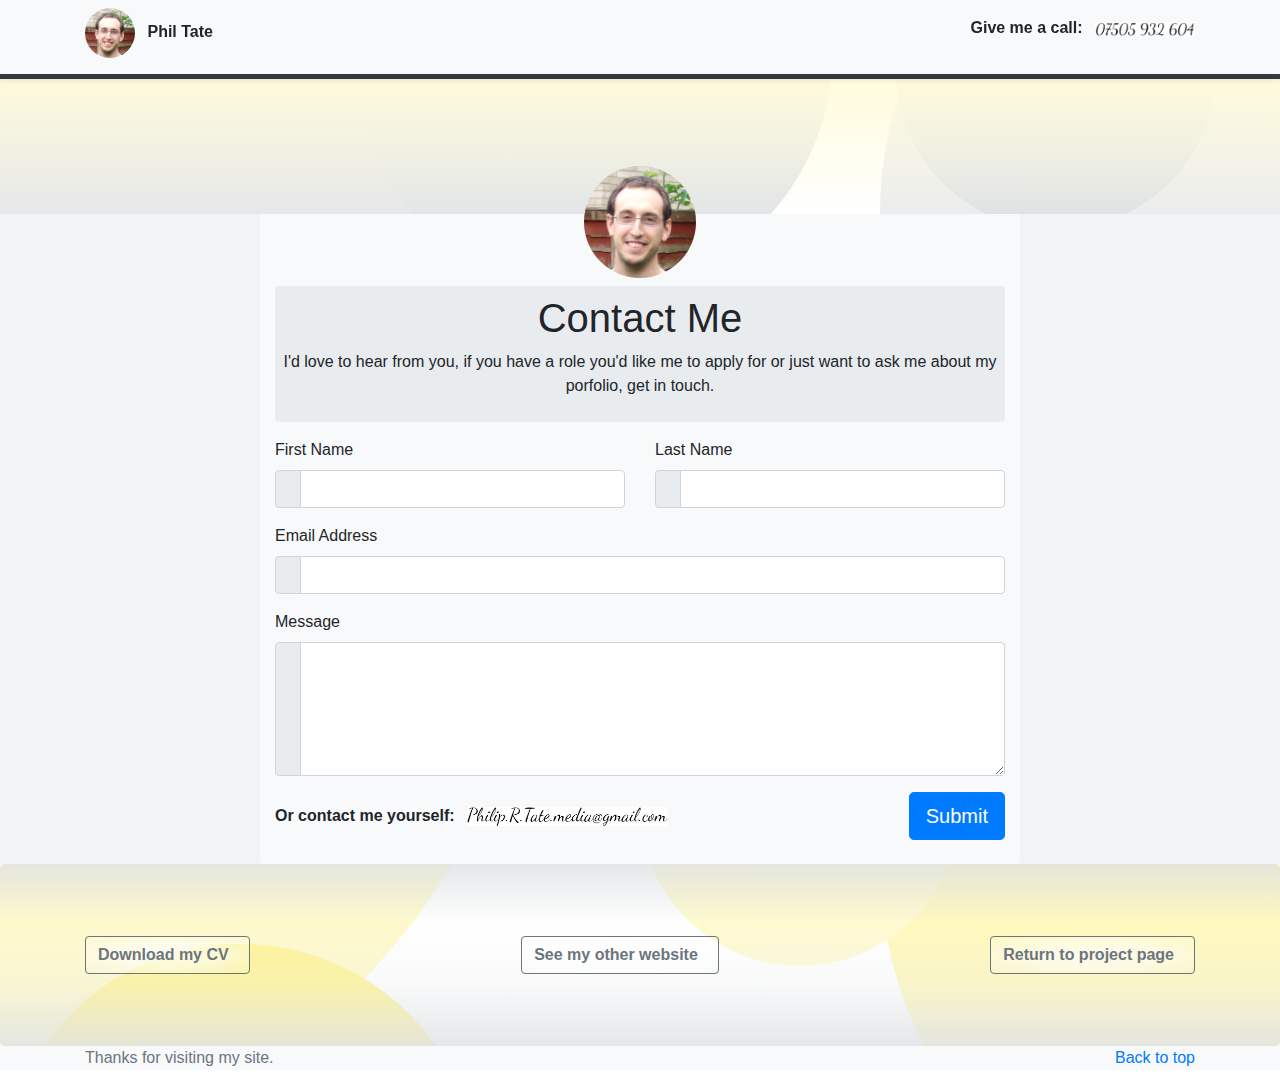
<file: contactMe/contactMe.html>
<!doctype html>
 <html lang="en">


  <head>
    <meta charset="utf-8">
    <meta name="viewport" content="width=device-width, initial-scale=1, shrink-to-fit=no">
    <meta name="description" content="Portfolio of your next developer contact page">
    <meta name="author" content="Phil Tate">


  <base href="https://phy5prt.github.io/BootstrapPortfolioWebsite/">

  <link rel="icon" href="Images/favicon.ico">
    <!--from bootstrap album template-->
    <title>Phil Tate Contact Page     </title>

<link rel="stylesheet" href="https://use.fontawesome.com/releases/v5.7.2/css/all.css" integrity="sha384-fnmOCqbTlWIlj8LyTjo7mOUStjsKC4pOpQbqyi7RrhN7udi9RwhKkMHpvLbHG9Sr" crossorigin="anonymous">

    <!-- Bootstrap core CSS-->
  <link rel="stylesheet" href="https://stackpath.bootstrapcdn.com/bootstrap/4.3.1/css/bootstrap.min.css" integrity="sha384-ggOyR0iXCbMQv3Xipma34MD+dH/1fQ784/j6cY/iJTQUOhcWr7x9JvoRxT2MZw1T" crossorigin="anonymous">



    <!-- Custom styles for this template -->
    <link href="CSS/styles.css" rel="stylesheet">
    <script src='https://www.google.com/recaptcha/api.js'></script>
    <!--uses datafire example here https://github.com/DataFire/Integrations/blob/master/integrations/generated/google_gmail/index.js-->

  </head>


  <body>















    <header>


<nav class="navbar bg-light shadow-sm fixed-top no-flex border-bottom border-dark border-5  ">

<div class="container  d-flex justify-content-between bd-highlight mb-2 no-flex ">

     <div class="d-flex justify-content-between bd-highlight">


     <div class="">
       <img class="myFace rounded-circle mr-2" src="Images\wellItsAFace.png">
       <strong>Phil Tate</strong>
     </div>




         <div class="navbar-text ">

           <strong class="mr-2">Give me a call:</strong>
         <img class="myNumber" src="Images\myNumber.png"></div>


       </div>

</div>
</nav>

</header>

<main role="main">


  <section class="jumbotron text-center mb-0  myGreyTransBackground " style="position:relative;">


 <!-- I'm quick to adapt and a hard study. -->

 <div style="position:absolute; left:0; top:0; width:100%; height:100%; overflow:hidden;">
 <div class="bg-circle-1 bg-circle"></div>
 <div class="bg-circle-2 bg-circle"></div>
 <div class="bg-circle-3 bg-circle"></div>
 <div class="bg-circle-4 bg-circle"></div>

 </div>
 <div class="container">

   <p class="lead text-muted">

   </p>


 </div>


   </section>



<section class="mySolidGrey">

   <div class="container">
   	<div class="row">

   		<div class="col-md-8 col-md-offset-2 m-auto bg-light py-4 rounded">
      <div class="  contactImageBox py-4 ">
        <div class="contact-image pb-2">
                <img class="rounded-circle mx-auto contactImageSize" src="Images\wellItsAFace.png" alt="Phil Face">
            </div>
</div>
        <div class="rounded p-2 mb-3" style="background-color:rgb(233,236,239);">
        <h1 class="text-center">Contact Me</h1>
        <p class="hint-text text-center">I'd love to hear from you, if you have a role you'd like me to apply for or just want to ask me about my porfolio, get in touch.</p>
</div>
   			<div class="contact-form ">

          <form action="https://strong-albatross.prod.with-datafire.io/contact" method="post" id="contact-form">
<div class="messages"></div>
            <div class="row">
   						<div class="col-sm-6">
                <div class="form-group">
                  	<label for="inputFirstName">First Name</label>
                                              <div class="input-group mb-2" >
                                                  <div class="input-group-prepend">
                                                      <div class="input-group-text"><i class="fa fa-user"></i></div>
                                                  </div>
                                                  <input type="text" class="form-control" name="inputFirstName" required="" id="firstInput">
                                              </div>
                                          </div>
   						</div>
   						<div class="col-sm-6">
   							<div class="form-group">
   								<label for="inputLastName">Last Name</label>
                  <div class="input-group mb-2">
                      <div class="input-group-prepend">
                          <div class="input-group-text"><i class="fa fa-user "></i></div>
                      </div>
   								<input type="text" class="form-control" name="inputLastName" required="">
                </div>
              </div>
   							</div>
   						</div>
   					</div>
   					<div class="form-group">
   						<label for="inputEmail">Email Address</label>
              <div class="input-group mb-2">
                  <div class="input-group-prepend">
                      <div class="input-group-text"><i class="fa fa-envelope "></i></div>
                  </div>
   						<input type="email" class="form-control" name="inputEmail" required="">
   					</div>            </div>



   					<div class="form-group">
   						<label for="inputMessage">Message</label>
              <div class="input-group mb-2">
                  <div class="input-group-prepend">
                      <div class="input-group-text"><i class="fa fa-comment "></i></div>
                  </div>
   						<textarea class="form-control" name="inputMessage" rows="5" required=""></textarea>
   					</div></div>


  <!--register captcha when have a website domain name -->
  <div class="form-group">
    <!--how to make this work with static sight-->
    <!--this is to show recapture the key code probably shouldnt be exposed but is because its gitpages rather than heroku-->
  <div class="g-recaptcha " data-sitekey="6LcAlMQUAAAAAO0IpNoDonwF--LoeG5ZIsL39IWg" ></div>
</div>

            <div class="d-flex justify-content-between align-items-center">
           <div class="navbar-text ">

                 <strong class="mr-2">Or contact me yourself:</strong>
               <img class="myEmail" src="Images\myEmail.png">
             </div>

   					<input type="submit" class="btn btn-primary btn-lg " value="Submit">

</form>
</div>

   				</form>
   			</div>
   		</div>
   	</div>
   </div>
   </section>
 <section class="jumbotron text-center mb-0 transparentGrey " style="position:relative;">


<!-- I'm quick to adapt and a hard study. -->

<div style="position:absolute; left:0; top:0; width:100%; height:100%; overflow:hidden;z-index:-1;">
<div class="bg-circleBottom-1 bg-circleBottom"></div>
<div class="bg-circleBottom-2 bg-circleBottom"></div>
<div class="bg-circleBottom-3 bg-circleBottom"></div>
<div class="bg-circleBottom-4 bg-circleBottom"></div>

</div>
<div class="container">
<div class=" d-flex justify-content-between bd-highlight">


    <div class="navbar-text  ">
      <a type="button " class="btn  btn-outline-secondary transWhiteBackground"  href="https://github.com/phy5prt/CV" target="_blank"><i class="fab fa-github" style="color:black;"></i>  <strong class="mr-2">Download my CV </strong> </a>
   </div>


   <div class="navbar-text">
     <a type="button " class="btn btn-outline-secondary transWhiteBackground"  href="https://lit-escarpment-48431.herokuapp.com/" target="_blank"><i class="fas fa-link" style="color:black;"></i>  <strong class="mr-2">See my other website </strong> </a>
  </div>

  <div class="navbar-text">
    <a type="button " class="btn  btn-outline-secondary transWhiteBackground"  href="index.html" target="_blank"><i class="fa fa-envelope" style="color:black;"></i>  <strong class="mr-2">Return to project page</strong> </a>
 </div>

</div>

</div>
  </section>
</main>

<footer class="text-muted bg-light">
  <div class="container">

    <p class="float-right ">
      <a href="contactMe/contactMe.html" > Back to top</a></p>
  <p>Thanks for visiting my site.</p>
  </div>
</footer>

<!-- from my othersite -->
  <script src="https://code.jquery.com/jquery-3.4.0.js" integrity="sha256-DYZMCC8HTC+QDr5QNaIcfR7VSPtcISykd+6eSmBW5qo=" crossorigin="anonymous"></script>
  <script src="https://cdnjs.cloudflare.com/ajax/libs/popper.js/1.14.7/umd/popper.min.js" integrity="sha384-UO2eT0CpHqdSJQ6hJty5KVphtPhzWj9WO1clHTMGa3JDZwrnQq4sF86dIHNDz0W1" crossorigin="anonymous"></script>

<script src="https://stackpath.bootstrapcdn.com/bootstrap/4.3.1/js/bootstrap.min.js" integrity="sha384-JjSmVgyd0p3pXB1rRibZUAYoIIy6OrQ6VrjIEaFf/nJGzIxFDsf4x0xIM+B07jRM" crossorigin="anonymous"></script>


<!--

<script src="https://code.jquery.com/jquery-3.3.1.slim.min.js" integrity="sha384-q8i/X+965DzO0rT7abK41JStQIAqVgRVzpbzo5smXKp4YfRvH+8abtTE1Pi6jizo" crossorigin="anonymous"></script>
      <script>window.jQuery || document.write('<script src="/docs/4.3/assets/js/vendor/jquery-slim.min.js"><\/script>')</script><script src="/docs/4.3/dist/js/bootstrap.bundle.min.js" integrity="sha384-xrRywqdh3PHs8keKZN+8zzc5TX0GRTLCcmivcbNJWm2rs5C8PRhcEn3czEjhAO9o" crossorigin="anonymous"></script>
    -->
    <script src="Javascript/animateBalls.js" charset="utf-8"></script>
        <script src="Javascript/functionality.js" charset="utf-8"></script>
    <script>
    $( document ).ready(function() {
        $('[data-toggle="tooltip"]').tooltip({'placement': 'top'});
    });
    </script>
    </body>
</html>
</file>
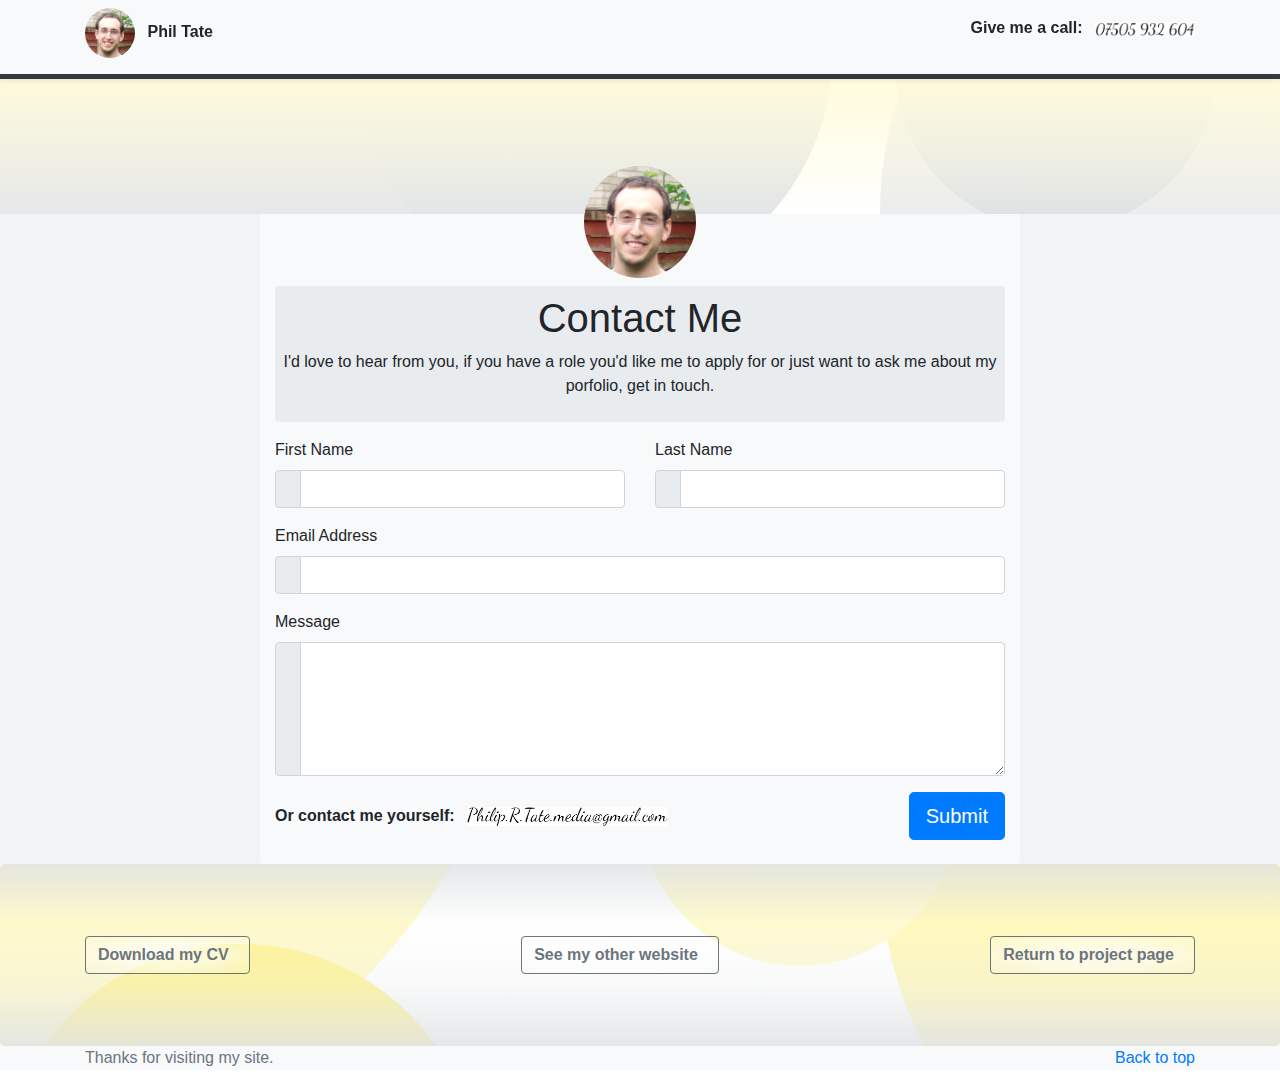
<file: contactME/contactMe.html>
<!doctype html>
 <html lang="en">


  <head>
    <meta charset="utf-8">
    <meta name="viewport" content="width=device-width, initial-scale=1, shrink-to-fit=no">
    <meta name="description" content="Portfolio of your next developer contact page">
    <meta name="author" content="Phil Tate">


  <base href="https://phy5prt.github.io/BootstrapPortfolioWebsite/">

  <link rel="icon" href="Images/favicon.ico">
    <!--from bootstrap album template-->
    <title>Phil Tate Contact Page     </title>

<link rel="stylesheet" href="https://use.fontawesome.com/releases/v5.7.2/css/all.css" integrity="sha384-fnmOCqbTlWIlj8LyTjo7mOUStjsKC4pOpQbqyi7RrhN7udi9RwhKkMHpvLbHG9Sr" crossorigin="anonymous">

    <!-- Bootstrap core CSS-->
  <link rel="stylesheet" href="https://stackpath.bootstrapcdn.com/bootstrap/4.3.1/css/bootstrap.min.css" integrity="sha384-ggOyR0iXCbMQv3Xipma34MD+dH/1fQ784/j6cY/iJTQUOhcWr7x9JvoRxT2MZw1T" crossorigin="anonymous">



    <!-- Custom styles for this template -->
    <link href="CSS/styles.css" rel="stylesheet">

  </head>
<!--uses datafire example here https://github.com/DataFire/Integrations/blob/master/integrations/generated/google_gmail/index.js-->
    <script src='https://www.google.com/recaptcha/api.js'></script>
  <head>
    <meta charset="utf-8">
    <meta name="viewport" content="width=device-width, initial-scale=1, shrink-to-fit=no">
    <meta name="description" content="Portfolio of your next developer">
    <meta name="author" content="Phil Tate">




  <link rel="icon" href="Images/favicon.ico">
    <!--from bootstrap album template-->
    <title>Phil Tate      </title>

<link rel="stylesheet" href="https://use.fontawesome.com/releases/v5.7.2/css/all.css" integrity="sha384-fnmOCqbTlWIlj8LyTjo7mOUStjsKC4pOpQbqyi7RrhN7udi9RwhKkMHpvLbHG9Sr" crossorigin="anonymous">

    <!-- Bootstrap core CSS-->
  <link rel="stylesheet" href="https://stackpath.bootstrapcdn.com/bootstrap/4.3.1/css/bootstrap.min.css" integrity="sha384-ggOyR0iXCbMQv3Xipma34MD+dH/1fQ784/j6cY/iJTQUOhcWr7x9JvoRxT2MZw1T" crossorigin="anonymous">



    <!-- Custom styles for this template -->
    <link href="CSS/styles.css" rel="stylesheet">
  </head>
  <body>















    <header>


<nav class="navbar bg-light shadow-sm fixed-top no-flex border-bottom border-dark border-5  ">

<div class="container  d-flex justify-content-between bd-highlight mb-2 no-flex ">

     <div class="d-flex justify-content-between bd-highlight">


     <div class="">
       <img class="myFace rounded-circle mr-2" src="Images\wellItsAFace.png">
       <strong>Phil Tate</strong>
     </div>




         <div class="navbar-text ">

           <strong class="mr-2">Give me a call:</strong>
         <img class="myNumber" src="Images\myNumber.png"></div>


       </div>

</div>
</nav>

</header>

<main role="main">


  <section class="jumbotron text-center mb-0  myGreyTransBackground " style="position:relative;">


 <!-- I'm quick to adapt and a hard study. -->

 <div style="position:absolute; left:0; top:0; width:100%; height:100%; overflow:hidden;">
 <div class="bg-circle-1 bg-circle"></div>
 <div class="bg-circle-2 bg-circle"></div>
 <div class="bg-circle-3 bg-circle"></div>
 <div class="bg-circle-4 bg-circle"></div>

 </div>
 <div class="container">

   <p class="lead text-muted">

   </p>


 </div>


   </section>



<section class="mySolidGrey">

   <div class="container">
   	<div class="row">

   		<div class="col-md-8 col-md-offset-2 m-auto bg-light py-4 rounded">
      <div class="  contactImageBox py-4 ">
        <div class="contact-image pb-2">
                <img class="rounded-circle mx-auto contactImageSize" src="Images\wellItsAFace.png" alt="Phil Face">
            </div>
</div>
        <div class="rounded p-2 mb-3" style="background-color:rgb(233,236,239);">
        <h1 class="text-center">Contact Me</h1>
        <p class="hint-text text-center">I'd love to hear from you, if you have a role you'd like me to apply for or just want to ask me about my porfolio, get in touch.</p>
</div>
   			<div class="contact-form ">

          <form action="https://strong-albatross.prod.with-datafire.io/contact" method="post" id="contact-form">
<div class="messages"></div>
            <div class="row">
   						<div class="col-sm-6">
                <div class="form-group">
                  	<label for="inputFirstName">First Name</label>
                                              <div class="input-group mb-2" >
                                                  <div class="input-group-prepend">
                                                      <div class="input-group-text"><i class="fa fa-user"></i></div>
                                                  </div>
                                                  <input type="text" class="form-control" name="inputFirstName" required="" id="firstInput">
                                              </div>
                                          </div>
   						</div>
   						<div class="col-sm-6">
   							<div class="form-group">
   								<label for="inputLastName">Last Name</label>
                  <div class="input-group mb-2">
                      <div class="input-group-prepend">
                          <div class="input-group-text"><i class="fa fa-user "></i></div>
                      </div>
   								<input type="text" class="form-control" name="inputLastName" required="">
                </div>
              </div>
   							</div>
   						</div>
   					</div>
   					<div class="form-group">
   						<label for="inputEmail">Email Address</label>
              <div class="input-group mb-2">
                  <div class="input-group-prepend">
                      <div class="input-group-text"><i class="fa fa-envelope "></i></div>
                  </div>
   						<input type="email" class="form-control" name="inputEmail" required="">
   					</div>            </div>



   					<div class="form-group">
   						<label for="inputMessage">Message</label>
              <div class="input-group mb-2">
                  <div class="input-group-prepend">
                      <div class="input-group-text"><i class="fa fa-comment "></i></div>
                  </div>
   						<textarea class="form-control" name="inputMessage" rows="5" required=""></textarea>
   					</div></div>


  <!--register captcha when have a website domain name -->
  <div class="form-group">
  <div class="g-recaptcha " data-sitekey="YOUR CAPTCHA KEY CODE"></div>
</div>

            <div class="d-flex justify-content-between align-items-center">
           <div class="navbar-text ">

                 <strong class="mr-2">Or contact me yourself:</strong>
               <img class="myEmail" src="Images\myEmail.png">
             </div>

   					<input type="submit" class="btn btn-primary btn-lg " value="Submit">

</form>
</div>

   				</form>
   			</div>
   		</div>
   	</div>
   </div>
   </section>
 <section class="jumbotron text-center mb-0 transparentGrey " style="position:relative;">


<!-- I'm quick to adapt and a hard study. -->

<div style="position:absolute; left:0; top:0; width:100%; height:100%; overflow:hidden;z-index:-1;">
<div class="bg-circleBottom-1 bg-circleBottom"></div>
<div class="bg-circleBottom-2 bg-circleBottom"></div>
<div class="bg-circleBottom-3 bg-circleBottom"></div>
<div class="bg-circleBottom-4 bg-circleBottom"></div>

</div>
<div class="container">
<div class=" d-flex justify-content-between bd-highlight">


    <div class="navbar-text  ">
      <a type="button " class="btn  btn-outline-secondary transWhiteBackground"  href="https://github.com/phy5prt/CV" target="_blank"><i class="fab fa-github" style="color:black;"></i>  <strong class="mr-2">Download my CV </strong> </a>
   </div>


   <div class="navbar-text">
     <a type="button " class="btn btn-outline-secondary transWhiteBackground"  href="https://github.com/phy5prt/CV" target="_blank"><i class="fas fa-link" style="color:black;"></i>  <strong class="mr-2">See my other website </strong> </a>
  </div>

  <div class="navbar-text">
    <a type="button " class="btn  btn-outline-secondary transWhiteBackground"  href="index.html" target="_blank"><i class="fa fa-envelope" style="color:black;"></i>  <strong class="mr-2">Return to project page</strong> </a>
 </div>

</div>

</div>
  </section>
</main>

<footer class="text-muted bg-light">
  <div class="container">

    <p class="float-right ">
      <a href="#" > Back to top</a></p>
  <p>Thanks for visiting my site.</p>
  </div>
</footer>

<!-- from my othersite -->
  <script src="https://code.jquery.com/jquery-3.4.0.js" integrity="sha256-DYZMCC8HTC+QDr5QNaIcfR7VSPtcISykd+6eSmBW5qo=" crossorigin="anonymous"></script>
  <script src="https://cdnjs.cloudflare.com/ajax/libs/popper.js/1.14.7/umd/popper.min.js" integrity="sha384-UO2eT0CpHqdSJQ6hJty5KVphtPhzWj9WO1clHTMGa3JDZwrnQq4sF86dIHNDz0W1" crossorigin="anonymous"></script>

<script src="https://stackpath.bootstrapcdn.com/bootstrap/4.3.1/js/bootstrap.min.js" integrity="sha384-JjSmVgyd0p3pXB1rRibZUAYoIIy6OrQ6VrjIEaFf/nJGzIxFDsf4x0xIM+B07jRM" crossorigin="anonymous"></script>


<!--

<script src="https://code.jquery.com/jquery-3.3.1.slim.min.js" integrity="sha384-q8i/X+965DzO0rT7abK41JStQIAqVgRVzpbzo5smXKp4YfRvH+8abtTE1Pi6jizo" crossorigin="anonymous"></script>
      <script>window.jQuery || document.write('<script src="/docs/4.3/assets/js/vendor/jquery-slim.min.js"><\/script>')</script><script src="/docs/4.3/dist/js/bootstrap.bundle.min.js" integrity="sha384-xrRywqdh3PHs8keKZN+8zzc5TX0GRTLCcmivcbNJWm2rs5C8PRhcEn3czEjhAO9o" crossorigin="anonymous"></script>
    -->
    <script src="Javascript/animateBalls.js" charset="utf-8"></script>
        <script src="Javascript/functionality.js" charset="utf-8"></script>
    <script>
    $( document ).ready(function() {
        $('[data-toggle="tooltip"]').tooltip({'placement': 'top'});
    });
    </script>
    </body>
</html>
</file>
<file: CSS/styles.css>
.bd-placeholder-img {
  font-size: 1.125rem;
  text-anchor: middle;
  -webkit-user-select: none;
  -moz-user-select: none;
  -ms-user-select: none;
  user-select: none;
}

.areasOfExperienceCardsBorderColor{border-color:green !important}
.languageCardsBorderColor{border-color:blue !important}
.stackCardsBorderColor{border-color:plum !important}
.courseCardsBorderColor{border-color:gold !important}
.projectCardsBorderColor{border-color:yellow !important}



.btn-group{display:flex;}

body { padding-top: 70px;
overflow-x:hidden; /*shapes cause horiz to appear */
/* position:relative; */
/*for nav*/}
.techImg{
  max-height:25px;max-width:25px;

}
/* centre and something responsive  */

.experimentInner{
  background-color: red;
}

.iframeCentering{
  /* position:absolute;
  margin:auto;
  top:0; left:0; right:0; bottom:0; */
  top: 50%;
    left: 50%;
    transform: translate(-50%, -50%);
}

.myFace{

width:50px;

display:inline-block;
}

.myNumber{

  width:100px;

}
.alignEmail{margin: auto;}
.myEmail{width:200px;}

.no-flex{
  display:block !important;
}
.border-5{border-width: 5px !important;}

.mySolidGrey{background-color: rgba(222, 225, 228,0.4);}
/*needs rename grey sunrise*/
.myGreyTransBackground{background: linear-gradient(rgb(255, 251, 217),transparent );
  /*background: radial-gradient(at bottom center,rgba(255, 0, 0,0.5),rgba(255, 140, 0,0.4),rgba(255, 215, 0,0.3),rgba(255, 215, 0,0.2), rgba(255, 255, 255,0.25),  rgba(255, 255, 255,0.1) );*/
}
.transparentGrey{
background: linear-gradient(to top,rgba(222, 225, 228, 0.8), rgba(222, 225, 228, 0.2), transparent,rgba(222, 225, 228, 0.8));
}
.bg-circleBottom{z-index:0;position:absolute;border-radius:100%;background:linear-gradient(0deg,rgb(255, 251, 217) 0,rgb(255, 245, 153) 100%)}
.bg-circleBottom-1{height:90rem;width:90rem;bottom:-10rem;left:-55rem; z-index:-1;}
.bg-circleBottom-2{height:50rem;width:50rem;top:-25rem;right:-25rem; z-index:-1;}
.bg-circleBottom-3{height:20rem;width:20rem;bottom:5rem;right:20rem; z-index:-1;}
.bg-circleBottom-4{height:30rem;width:30rem;top:5rem;right:50rem; z-index:-1;}

/*taken from one page wonder min bootstrap examples website*/
/*dont know why any based off bottom but looks ok*/
.bg-circle{z-index:0;position:absolute;border-radius:100%;background:linear-gradient(0deg,rgba(222, 225, 228, 1) 0,rgba(248, 248, 248, 1) 100%)}
.bg-circle-1{height:90rem;width:90rem;top:-55rem;left:-55rem; z-index:-1;}
.bg-circle-2{height:50rem;width:50rem;bottom:-25rem;right:-25rem; z-index:-1;}
.bg-circle-3{height:20rem;width:20rem;top:-10rem;right:5%; z-index:-1;}
.bg-circle-4{height:30rem;width:30rem;bottom:-5rem;right:35%; z-index:-1;}

.relativeParentImgCaption{
  position:relative;
min-height:225px;
width: 100%;
background-color: var(--dark);

 padding:5px;
}
.imgRatioedSizedAndCentered {
  position: absolute;
  max-width:98%;
  max-height:98%;
  width: auto;
  height:auto;
  margin:auto;
  top: 0;
  bottom: 0;
  left:0;
  right:0;
}

.cardsSeperator{
      border: 1px solid rgba(0,0,0,.125);
      font-size: 1.5rem;

}
.myCaption {

  text-align: center;
  position: absolute;
      top: 45%;
      left: 50%;
      transform: translate(-50%, -50%);
      background-color: rgba(237,245,67,0.85);
      text-align: center;
padding:5px 10px;
}
.transWhiteBackground{
background: radial-gradient( rgba(255, 255, 255,0.7),rgba(255, 255, 255,0.5), transparent);/*rgba(247, 247, 247,0.8)*/
   /*want inverse of inset box shadow*/

}
.contactImageBox{ position:relative;}
.contact-image{
margin:auto;
  bottom: 0;
  position:absolute;
  display:flex;
  width:100%;

}
.contactImageSize{
  width:7rem;
  height:7rem;
}



@media (min-width: 768px) {
  .bd-placeholder-img-lg {
    font-size: 3.5rem;
  }}
</file>
